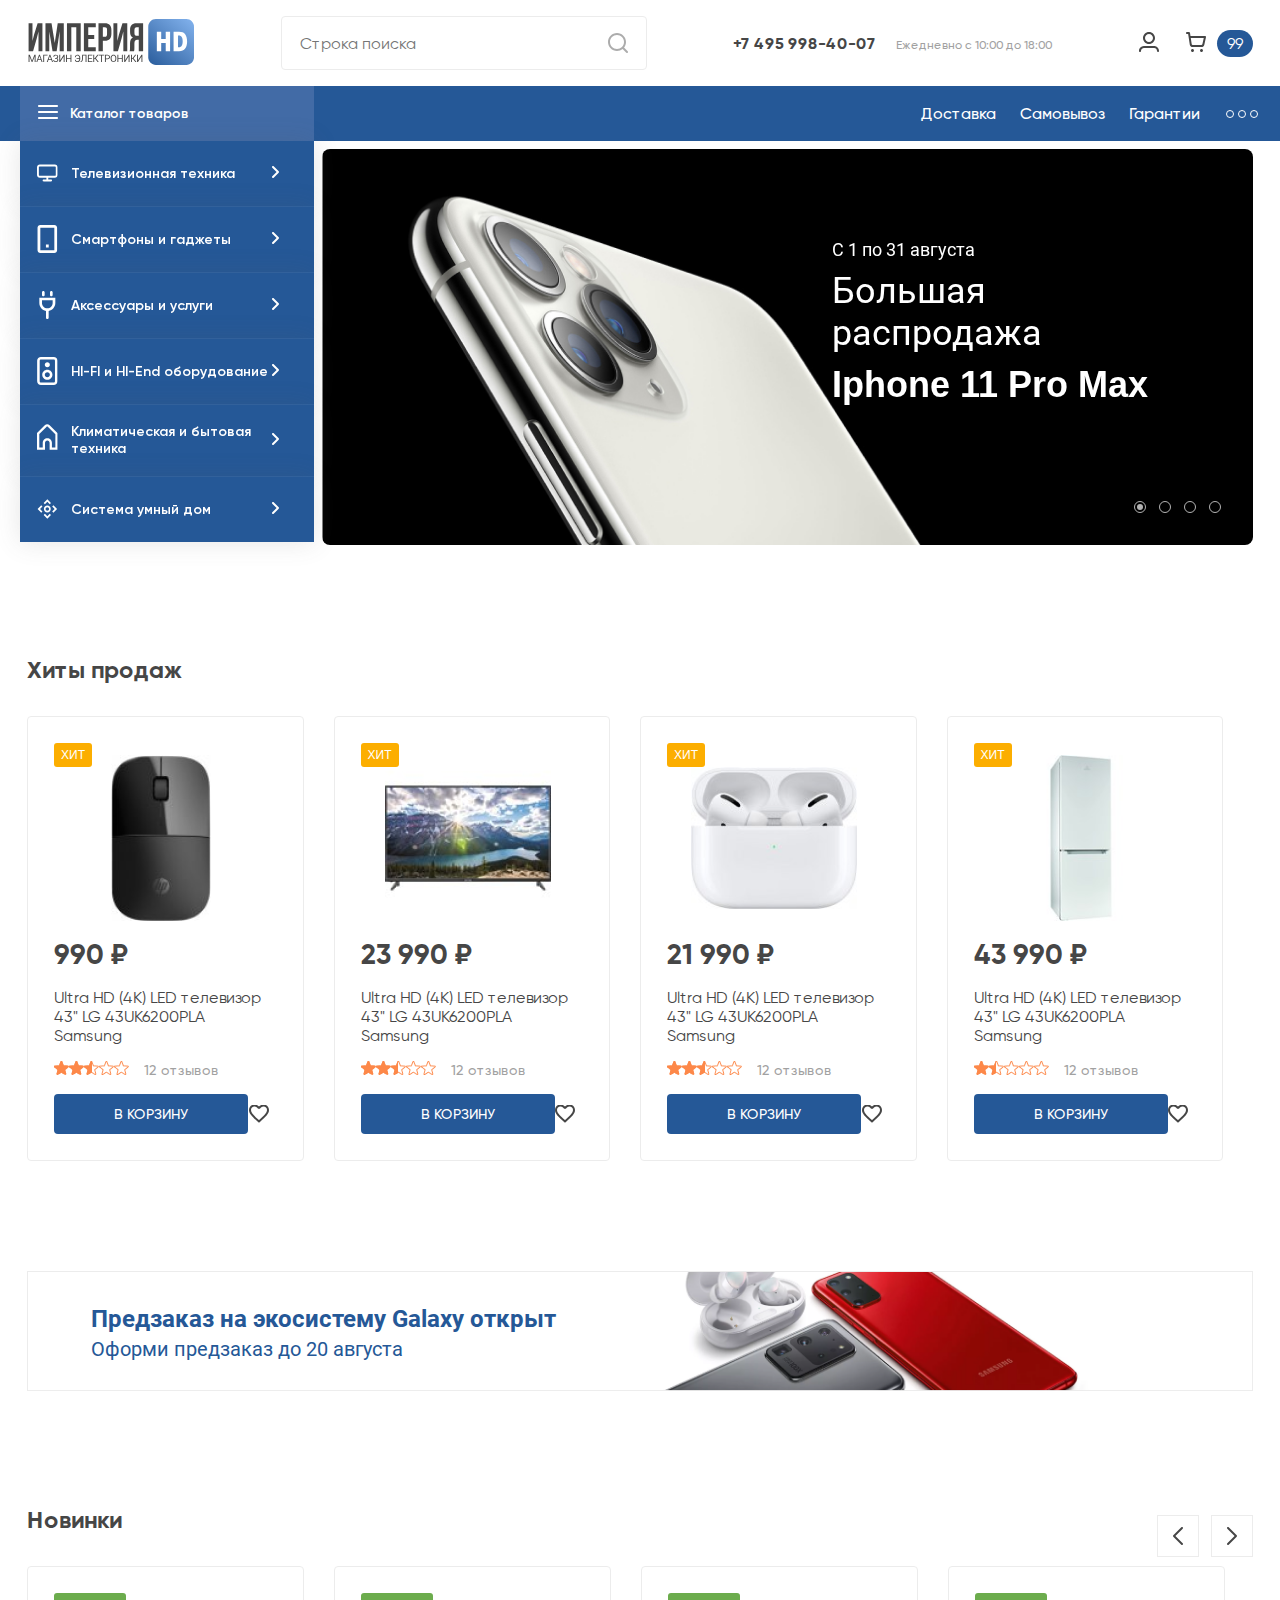
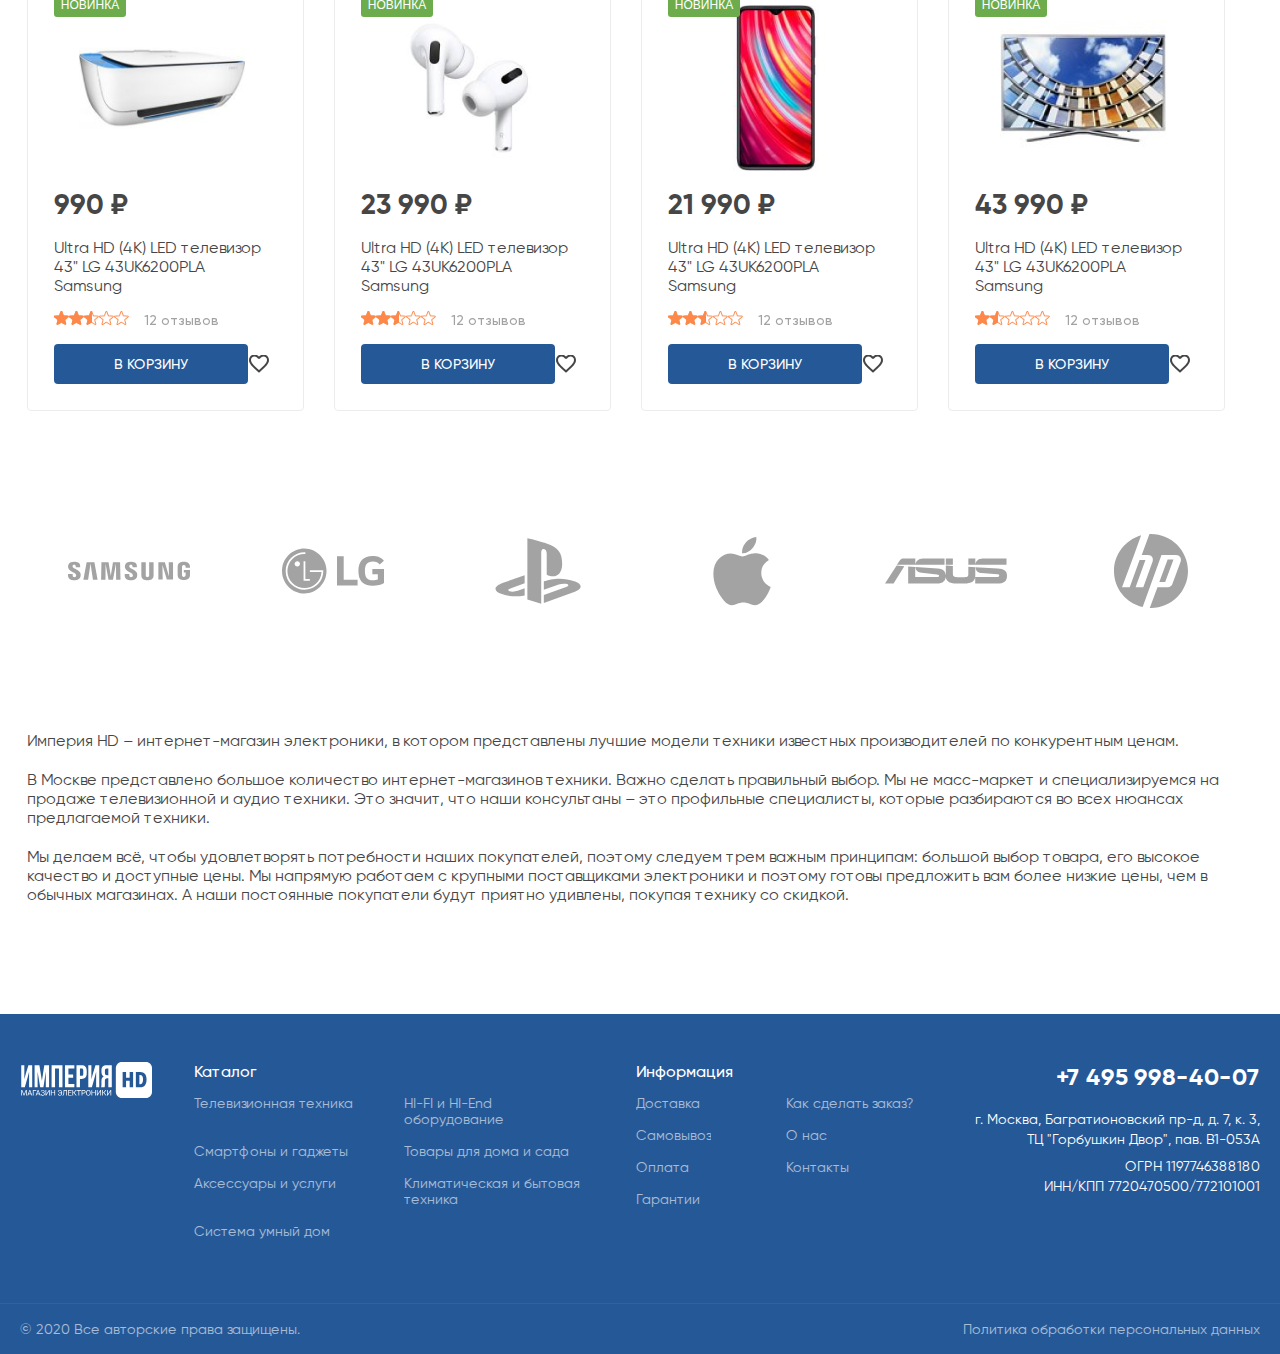
<file: index.html>
<!DOCTYPE html>
<html lang="ru">
<head>
    <meta name="keywords" content=""/>
    <meta name="description" content=""/>
    <link href="css/slick.css" rel="stylesheet" type="text/css"/>
    <link href="css/slick-theme.css" rel="stylesheet" type="text/css"/>
    <link href="css/style.css" rel="stylesheet" type="text/css"/>
    <meta name="viewport" content="width=device-width, initial-scale=1"/>
    <meta charset="UTF-8"/>
    <title>Империя | Магазин элемктроники</title>
</head>
<body>
<header class="header">
    <div class="header__box-top">
        <div class="btn-burger">
            <span></span>
            <span></span>
            <span></span>
        </div>
        <a href="index.html" class="header-logo__link">
            <img src="img/logo.svg" class="header__logo" alt="" title=""/>
        </a>
        <a href="tel:+74959984007" class="phone-mobile"><svg class="icon-svg"><use xlink:href="img/sprite.svg#phone"></use></svg></a>
        <form class="header__form">
            <input type="search" class="header__form-search" placeholder="Строка поиска" title=""/>
            <input type="submit" class="header__form-submit" value=""/>
        </form>
        <div class="header__box-phone">
            <a href="#" class="header__phone">+7 495 998-40-07</a>
            <span class="header-time__span">Ежедневно с 10:00 до 18:00</span>
        </div>
        <div class="btn-search-mobile"><svg class="icon-svg"><use xlink:href="img/sprite.svg#search"></use></svg></div>
        <div class="header__account">
            <a href="#" class="login">
                <img src="img/icons/icon-2.svg" class="login__img" alt="" title=""/>
            </a>
            <a href="#" class="basket">
                <img src="img/icons/icon-3.svg" class="basket__img" alt="" title=""/>
            </a>
            <span class="product">99</span>
        </div>
    </div>
    <div class="header__box-bottom">
        <div class="container">
            <nav class="menu-categories active">
                <button type="button" class="open-menu__button">Каталог товаров</button>
                <ul class="menu open">
                    <li class="menu__item">
                        <svg class="icon-svg"><use xlink:href="img/sprite.svg#icon-menu1"></use></svg>
                        <a href="#" class="menu__link">Телевизионная техника</a>
                    </li>
                    <li class="menu__item">
                        <svg class="icon-svg"><use xlink:href="img/sprite.svg#icon-menu2"></use></svg>
                        <a href="#" class="menu__link">Смартфоны и гаджеты</a>
                    </li>
                    <li class="menu__item">
                        <svg class="icon-svg"><use xlink:href="img/sprite.svg#icon-menu3"></use></svg>
                        <a href="#" class="menu__link">Аксессуары и услуги</a>
                    </li>
                    <li class="menu__item">
                        <svg class="icon-svg"><use xlink:href="img/sprite.svg#icon-menu4"></use></svg>
                        <a href="#" class="menu__link">HI-FI и HI-End оборудование</a>
                        <ul class="header-bottom-menu">
                            <li class="header-bottom-menu__item">
                                <a href="#" class="header-bottom-menu__link">Сайндбары</a>
                            </li>
                            <li class="header-bottom-menu__item">
                                <a href="#" class="header-bottom-menu__link">Звуковые проекторы</a>
                            </li>
                            <li class="header-bottom-menu__item">
                                <a href="#" class="header-bottom-menu__link">DVD и Blu-ray плееры</a>
                            </li>
                            <li class="header-bottom-menu__item">
                                <a href="#" class="header-bottom-menu__link">Акустика центрального канала</a>
                            </li>
                            <li class="header-bottom-menu__item">
                                <a href="#" class="header-bottom-menu__link">Системы караоке</a>
                            </li>
                            <li class="header-bottom-menu__item">
                                <a href="#" class="header-bottom-menu__link">Встраиваемая акустика</a>
                            </li>
                            <li class="header-bottom-menu__item">
                                <a href="#" class="header-bottom-menu__link">Сетевые проигрыватели</a>
                            </li>
                        </ul>
                    </li>
                    <li class="menu__item">
                        <svg class="icon-svg"><use xlink:href="img/sprite.svg#icon-menu5"></use></svg>
                        <a href="#" class="menu__link">Климатическая и бытовая техника</a>
                    </li>
                    <li class="menu__item">
                        <svg class="icon-svg"><use xlink:href="img/sprite.svg#icon-menu6"></use></svg>
                        <a href="#" class="menu__link">Система умный дом</a>
                    </li>
                </ul>
            </nav>
            <ul class="menu-info">
                <li class="menu-info__item">
                    <a href="#" class="menu-info__link">Доставка</a>
                </li>
                <li class="menu-info__item">
                    <a href="#" class="menu-info__link">Самовывоз</a>
                </li>
                <li class="menu-info__item">
                    <a href="#" class="menu-info__link">Гарантии</a>
                </li>
                <li class="menu-info__item open-bottom-menu">
                    <span class="menu-info__span"></span>
                    <span class="menu-info__span"></span>
                    <span class="menu-info__span"></span>
                    <ul class="bottom-menu">
                        <li class="bottom-menu__item">
                            <a href="#" class="bottom-menu__link">Оплата</a>
                        </li>
                        <li class="bottom-menu__item">
                            <a href="#" class="bottom-menu__link">Как сделать заказ?</a>
                        </li>
                        <li class="bottom-menu__item">
                            <a href="#" class="bottom-menu__link">О нас</a>
                        </li>
                        <li class="bottom-menu__item">
                            <a href="#" class="bottom-menu__link">Контакты</a>
                        </li>
                    </ul>
                </li>
            </ul>
        </div>
    </div>
</header>
<main class="content-sidebar">
    <section class="section-preview">
        <div class="preview-slider">
<!--            <ul class="preview-slider__pagination">-->
<!--                <li class="preview-slider__pagination-item" onclick="previewPagination()">-->
<!--                    <label class="preview-slider__pagination-label">-->
<!--                        <input type="radio" name="pagination-radio" class="preview-slider__pagination-radio"-->
<!--                               checked="checked" title=""/>-->
<!--                        <span class="pagination-label__circle"></span>-->
<!--                    </label>-->
<!--                </li>-->
<!--                <li class="preview-slider__pagination-item" onclick="previewPagination()">-->
<!--                    <label class="preview-slider__pagination-label">-->
<!--                        <input type="radio" name="pagination-radio" class="preview-slider__pagination-radio" title=""/>-->
<!--                        <span class="pagination-label__circle"></span>-->
<!--                    </label>-->
<!--                </li>-->
<!--                <li class="preview-slider__pagination-item" onclick="previewPagination()">-->
<!--                    <label class="preview-slider__pagination-label">-->
<!--                        <input type="radio" name="pagination-radio" class="preview-slider__pagination-radio" title=""/>-->
<!--                        <span class="pagination-label__circle"></span>-->
<!--                    </label>-->
<!--                </li>-->
<!--                <li class="preview-slider__pagination-item" onclick="previewPagination()">-->
<!--                    <label class="preview-slider__pagination-label">-->
<!--                        <input type="radio" name="pagination-radio" class="preview-slider__pagination-radio" title=""/>-->
<!--                        <span class="pagination-label__circle"></span>-->
<!--                    </label>-->
<!--                </li>-->
<!--            </ul>-->
            <a href="#" class="preview__slide">
                <div class="preview__slide-title">
                    <p class="slide-title__text">C 1 по 31 августа</p>
                    <div class="slide-title__h2">Большая распродажа</div>
                    <div class="slide-title__h3">Iphone 11 Pro Max</div>
                </div>
                <img src="img/preview/img-1.jpg" class="preview__slide-img" alt="" title=""/>
            </a>
            <a href="#" class="preview__slide">
                <img src="img/preview/img-2.jpg" class="preview__slide-img" alt="" title=""/>
            </a>
            <a href="#" class="preview__slide">
                <img src="img/preview/img-3.jpg" class="preview__slide-img" alt="" title=""/>
            </a>
            <a href="#" class="preview__slide">
                <div class="preview__slide-title">
                    <p class="slide-title__text">C 1 по 31 августа 44</p>
                    <div class="slide-title__h2">Большая распродажа</div>
                    <div class="slide-title__h3">Iphone 11 Pro Max</div>
                </div>
                <img src="img/preview/img-1.jpg" class="preview__slide-img" alt="" title=""/>
            </a>
        </div>
    </section>
    <section class="section-price">
        <h4 class="section-price__title">Хиты продаж</h4>
        <div class="section-price__arrows"></div>
        <div class="section-price__wrap">
            <ul class="price-list">
                <li class="price-list__item">
                    <span class="hit">хит</span>
                    <div class="price-list__img-wrap">
                        <img src="img/price/img-1.png" class="price-img" alt="" title=""/>
                    </div>
                    <span class="cost">990 ₽</span>
                    <a href="#" class="price-title">
                        <p class="price-title__text">Ultra HD (4K) LED телевизор 43" LG 43UK6200PLA Samsung</p>
                    </a>
                    <div class="rating-wrap">
                        <div class="rating">
                            <div class="stars">
                                <div class="on" style="width: 50%;"></div>
                                <div class="live">
                                    <span data-rate="1"></span>
                                    <span data-rate="2"></span>
                                    <span data-rate="3"></span>
                                    <span data-rate="4"></span>
                                    <span data-rate="5"></span>
                                </div>
                            </div>
                        </div>
                        <span class="rating__span">12 отзывов</span>
                    </div>
                    <div class="box-button-price">
                        <button class="buy__button">В корзину</button>
                        <button class="favourites__button"></button>
                    </div>
                </li>
                <li class="price-list__item">
                    <span class="hit">хит</span>
                    <div class="price-list__img-wrap">
                        <img src="img/price/img-2.png" class="price-img" alt="" title=""/>
                    </div>
                    <span class="cost">23 990 ₽</span>
                    <a href="#" class="price-title">
                        <p class="price-title__text">Ultra HD (4K) LED телевизор 43" LG 43UK6200PLA Samsung</p>
                    </a>
                    <div class="rating-wrap">
                        <div class="rating">
                            <div class="stars">
                                <div class="on" style="width: 50%;"></div>
                                <div class="live">
                                    <span data-rate="1"></span>
                                    <span data-rate="2"></span>
                                    <span data-rate="3"></span>
                                    <span data-rate="4"></span>
                                    <span data-rate="5"></span>
                                </div>
                            </div>
                        </div>
                        <span class="rating__span">12 отзывов</span>
                    </div>
                    <div class="box-button-price">
                        <button class="buy__button">В корзину</button>
                        <button class="favourites__button"></button>
                    </div>
                </li>
                <li class="price-list__item">
                    <span class="hit">хит</span>
                    <div class="price-list__img-wrap">
                        <img src="img/price/img-3.png" class="price-img" alt="" title=""/>
                    </div>
                    <span class="cost">21 990 ₽</span>
                    <a href="#" class="price-title">
                        <p class="price-title__text">Ultra HD (4K) LED телевизор 43" LG 43UK6200PLA Samsung</p>
                    </a>
                    <div class="rating-wrap">
                        <div class="rating">
                            <div class="stars">
                                <div class="on" style="width: 50%;"></div>
                                <div class="live">
                                    <span data-rate="1"></span>
                                    <span data-rate="2"></span>
                                    <span data-rate="3"></span>
                                    <span data-rate="4"></span>
                                    <span data-rate="5"></span>
                                </div>
                            </div>
                        </div>
                        <span class="rating__span">12 отзывов</span>
                    </div>
                    <div class="box-button-price">
                        <button class="buy__button">В корзину</button>
                        <button class="favourites__button"></button>
                    </div>
                </li>
                <li class="price-list__item">
                    <span class="hit">хит</span>
                    <div class="price-list__img-wrap">
                        <img src="img/price/img-4.png" class="price-img" alt="" title=""/>
                    </div>
                    <span class="cost">43 990 ₽</span>
                    <a href="#" class="price-title">
                        <p class="price-title__text">Ultra HD (4K) LED телевизор 43" LG 43UK6200PLA Samsung</p>
                    </a>
                    <div class="rating-wrap">
                        <div class="rating">
                            <div class="stars">
                                <div class="on" style="width: 30%;"></div>
                                <div class="live">
                                    <span data-rate="1"></span>
                                    <span data-rate="2"></span>
                                    <span data-rate="3"></span>
                                    <span data-rate="4"></span>
                                    <span data-rate="5"></span>
                                </div>
                            </div>
                        </div>
                        <span class="rating__span">12 отзывов</span>
                    </div>
                    <div class="box-button-price">
                        <button class="buy__button">В корзину</button>
                        <button class="favourites__button"></button>
                    </div>
                </li>
            </ul>
        </div>
    </section>
    <section class="section-banner">
        <img src="img/banners/img-1.png" class="row-banner__img" alt="" title=""/>
        <a href="#" class="row-banner__link">
            <h5 class="row-banner__h6">Предзаказ на экосистему Galaxy открыт</h5>
            <p class="row-banner__text">Оформи предзаказ до 20 августа</p>
        </a>
    </section>
    <section class="section-price">
        <h4 class="section-price__title">Новинки</h4>
        <div class="section-price__arrows">
            <button type="button" class="section-price__arrow-left"></button>
            <button type="button" class="section-price__arrow-right"></button>
        </div>
        <div class="section-price__wrap">
            <div class="price-list price-slider">
                <div class="price-list__item">
                    <span class="new">Новинка</span>
                    <div class="price-list__img-wrap">
                        <img src="img/price/img-5.png" class="price-img" alt="" title=""/>
                    </div>
                    <span class="cost">990 ₽</span>
                    <a href="#" class="price-title">
                        <p class="price-title__text">Ultra HD (4K) LED телевизор 43" LG 43UK6200PLA Samsung</p>
                    </a>
                    <div class="rating-wrap">
                        <div class="rating">
                            <div class="stars">
                                <div class="on" style="width: 50%;"></div>
                                <div class="live">
                                    <span data-rate="1"></span>
                                    <span data-rate="2"></span>
                                    <span data-rate="3"></span>
                                    <span data-rate="4"></span>
                                    <span data-rate="5"></span>
                                </div>
                            </div>
                        </div>
                        <span class="rating__span">12 отзывов</span>
                    </div>
                    <div class="box-button-price">
                        <button class="buy__button">В корзину</button>
                        <button class="favourites__button"></button>
                    </div>
                </div>
                <div class="price-list__item">
                    <span class="new">Новинка</span>
                    <div class="price-list__img-wrap">
                        <img src="img/price/img-6.png" class="price-img" alt="" title=""/>
                    </div>
                    <span class="cost">23 990 ₽</span>
                    <a href="#" class="price-title">
                        <p class="price-title__text">Ultra HD (4K) LED телевизор 43" LG 43UK6200PLA Samsung</p>
                    </a>
                    <div class="rating-wrap">
                        <div class="rating">
                            <div class="stars">
                                <div class="on" style="width: 50%;"></div>
                                <div class="live">
                                    <span data-rate="1"></span>
                                    <span data-rate="2"></span>
                                    <span data-rate="3"></span>
                                    <span data-rate="4"></span>
                                    <span data-rate="5"></span>
                                </div>
                            </div>
                        </div>
                        <span class="rating__span">12 отзывов</span>
                    </div>
                    <div class="box-button-price">
                        <button class="buy__button">В корзину</button>
                        <button class="favourites__button"></button>
                    </div>
                </div>
                <div class="price-list__item">
                    <span class="new">Новинка</span>
                    <div class="price-list__img-wrap">
                        <img src="img/price/img-7.png" class="price-img" alt="" title=""/>
                    </div>
                    <span class="cost">21 990 ₽</span>
                    <a href="#" class="price-title">
                        <p class="price-title__text">Ultra HD (4K) LED телевизор 43" LG 43UK6200PLA Samsung</p>
                    </a>
                    <div class="rating-wrap">
                        <div class="rating">
                            <div class="stars">
                                <div class="on" style="width: 50%;"></div>
                                <div class="live">
                                    <span data-rate="1"></span>
                                    <span data-rate="2"></span>
                                    <span data-rate="3"></span>
                                    <span data-rate="4"></span>
                                    <span data-rate="5"></span>
                                </div>
                            </div>
                        </div>
                        <span class="rating__span">12 отзывов</span>
                    </div>
                    <div class="box-button-price">
                        <button class="buy__button">В корзину</button>
                        <button class="favourites__button"></button>
                    </div>
                </div>
                <div class="price-list__item">
                    <span class="new">Новинка</span>
                    <div class="price-list__img-wrap">
                        <img src="img/price/img-8.png" class="price-img" alt="" title=""/>
                    </div>
                    <span class="cost">43 990 ₽</span>
                    <a href="#" class="price-title">
                        <p class="price-title__text">Ultra HD (4K) LED телевизор 43" LG 43UK6200PLA Samsung</p>
                    </a>
                    <div class="rating-wrap">
                        <div class="rating">
                            <div class="stars">
                                <div class="on" style="width: 30%;"></div>
                                <div class="live">
                                    <span data-rate="1"></span>
                                    <span data-rate="2"></span>
                                    <span data-rate="3"></span>
                                    <span data-rate="4"></span>
                                    <span data-rate="5"></span>
                                </div>
                            </div>
                        </div>
                        <span class="rating__span">12 отзывов</span>
                    </div>
                    <div class="box-button-price">
                        <button class="buy__button">В корзину</button>
                        <button class="favourites__button"></button>
                    </div>
                </div>
                <div class="price-list__item">
                    <span class="new">Новинка</span>
                    <div class="price-list__img-wrap">
                        <img src="img/price/img-8.png" class="price-img" alt="" title=""/>
                    </div>
                    <span class="cost">43 990 ₽</span>
                    <a href="#" class="price-title">
                        <p class="price-title__text">Ultra HD (4K) LED телевизор 43" LG 43UK6200PLA Samsung</p>
                    </a>
                    <div class="rating-wrap">
                        <div class="rating">
                            <div class="stars">
                                <div class="on" style="width: 30%;"></div>
                                <div class="live">
                                    <span data-rate="1"></span>
                                    <span data-rate="2"></span>
                                    <span data-rate="3"></span>
                                    <span data-rate="4"></span>
                                    <span data-rate="5"></span>
                                </div>
                            </div>
                        </div>
                        <span class="rating__span">12 отзывов</span>
                    </div>
                    <div class="box-button-price">
                        <button class="buy__button">В корзину</button>
                        <button class="favourites__button"></button>
                    </div>
                </div>
                <div class="price-list__item">
                    <span class="new">Новинка</span>
                    <div class="price-list__img-wrap">
                        <img src="img/price/img-8.png" class="price-img" alt="" title=""/>
                    </div>
                    <span class="cost">43 990 ₽</span>
                    <a href="#" class="price-title">
                        <p class="price-title__text">Ultra HD (4K) LED телевизор 43" LG 43UK6200PLA Samsung</p>
                    </a>
                    <div class="rating-wrap">
                        <div class="rating">
                            <div class="stars">
                                <div class="on" style="width: 30%;"></div>
                                <div class="live">
                                    <span data-rate="1"></span>
                                    <span data-rate="2"></span>
                                    <span data-rate="3"></span>
                                    <span data-rate="4"></span>
                                    <span data-rate="5"></span>
                                </div>
                            </div>
                        </div>
                        <span class="rating__span">12 отзывов</span>
                    </div>
                    <div class="box-button-price">
                        <button class="buy__button">В корзину</button>
                        <button class="favourites__button"></button>
                    </div>
                </div>
            </div>
        </div>
    </section>
    <section class="section-brand">
        <a href="#" class="brand__link">
            <img src="img/brand/samsung.svg" class="brand__img" alt="Samsung" title="Samsung"/>
        </a>
        <a href="#" class="brand__link">
            <img src="img/brand/lg.svg" class="brand__img" alt="LG" title="LG"/>
        </a>
        <a href="#" class="brand__link">
            <img src="img/brand/playstation.svg" class="brand__img" alt="playstation" title="playstation"/>
        </a>
        <a href="#" class="brand__link">
            <img src="img/brand/apple.svg" class="brand__img" alt="Apple" title="Apple"/>
        </a>
        <a href="#" class="brand__link">
            <img src="img/brand/asus.svg" class="brand__img" alt="Asus" title="Asus"/>
        </a>
        <a href="#" class="brand__link">
            <img src="img/brand/hp.svg" class="brand__img" alt="HP" title="HP"/>
        </a>
    </section>
    <section class="section-info">
        <p class="section-info__text">Империя HD – интернет-магазин электроники, в котором представлены лучшие модели
            техники известных производителей
            по конкурентным ценам.</p>
        <p class="section-info__text">В Москве представлено большое количество интернет-магазинов техники. Важно сделать
            правильный выбор. Мы не
            масс-маркет и специализируемся на продаже телевизионной и аудио техники. Это значит, что наши консультаны –
            это
            профильные специалисты, которые разбираются во всех нюансах предлагаемой техники.</p>
        <p class="section-info__text">Мы делаем всё, чтобы удовлетворять потребности наших покупателей, поэтому следуем
            трем
            важным принципам: большой
            выбор товара, его высокое качество и доступные цены. Мы напрямую работаем с крупными поставщиками
            электроники и
            поэтому готовы предложить вам более низкие цены, чем в обычных магазинах. А наши постоянные покупатели будут
            приятно удивлены, покупая технику со скидкой.</p>
    </section>
</main>
<footer class="footer">
    <div class="footer__box-content">
        <a href="index.html" class="footer-logo__link">
            <img src="img/logo-footer.svg" class="footer-logo__img" alt="" title=""/>
        </a>
        <div class="footer__catalog-wrap">
            <h6 class="footer-catalog__h6">Каталог</h6>
            <ul class="footer-catalog">
                <li class="footer-catalog__item">
                    <a href="#" class="footer-catalog__link">Телевизионная техника</a>
                </li>
                <li class="footer-catalog__item">
                    <a href="#" class="footer-catalog__link">HI-FI и HI-End оборудование</a>
                </li>
                <li class="footer-catalog__item">
                    <a href="#" class="footer-catalog__link">Смартфоны и гаджеты</a>
                </li>
                <li class="footer-catalog__item">
                    <a href="#" class="footer-catalog__link">Товары для дома и сада</a>
                </li>
                <li class="footer-catalog__item">
                    <a href="#" class="footer-catalog__link">Аксессуары и услуги</a>
                </li>
                <li class="footer-catalog__item">
                    <a href="#" class="footer-catalog__link">Климатическая и бытовая техника</a>
                </li>
                <li class="footer-catalog__item">
                    <a href="#" class="footer-catalog__link">Система умный дом</a>
                </li>
            </ul>
        </div>
        <div class="footer__info-wrap">
            <h6 class="footer-info__h6">Информация</h6>
            <ul class="footer-info">
                <li class="footer-info__item">
                    <a href="#" class="footer-info__link">Доставка</a>
                </li>
                <li class="footer-info__item">
                    <a href="#" class="footer-info__link">Как сделать заказ?</a>
                </li>
                <li class="footer-info__item">
                    <a href="#" class="footer-info__link">Самовывоз</a>
                </li>
                <li class="footer-info__item">
                    <a href="#" class="footer-info__link">О нас</a>
                </li>
                <li class="footer-info__item">
                    <a href="#" class="footer-info__link">Оплата</a>
                </li>
                <li class="footer-info__item">
                    <a href="#" class="footer-info__link">Контакты</a>
                </li>
                <li class="footer-info__item">
                    <a href="#" class="footer-info__link">Гарантии</a>
                </li>
            </ul>
        </div>
        <div class="footer-contacts">
            <a href="#" class="footer-contacts__phone">+7 495 998-40-07</a>
            <p class="footer-contacts__text">г. Москва, Багратионовский пр-д, д. 7, к. 3, <br/>ТЦ "Горбушкин Двор", пав.
                В1-053А</p>
            <p class="footer-contacts__text">ОГРН 1197746388180 <br/>ИНН/КПП 7720470500/772101001</p>
        </div>
    </div>
    <div class="footer__box-bottom">
        <div class="box-copyright">
            <span class="copyright">© 2020 Все авторские права защищены.</span>
            <a href="#" class="politic__link">Политика обработки персональных данных</a>
        </div>
    </div>
</footer>
<script src="js/jquery-3.3.1.min.js"></script>
<script src="js/slick.min.js"></script>
<script src="js/script.js"></script>
</body>
</html>
</file>
<file: css/style.css>
@font-face {
    font-family: 'Roboto Bold';
    src: url('../fonts/Roboto-Bold.eot');
    src: local('Roboto Bold'), local('Roboto-Bold'),
    url('../fonts/Roboto-Bold.eot?#iefix') format('embedded-opentype'),
    url('../fonts/Roboto-Bold.woff') format('woff'),
    url('../fonts/Roboto-Bold.ttf') format('truetype');
    font-weight: bold;
    font-style: normal;
}

@font-face {
    font-family: 'Roboto';
    src: url('../fonts/Roboto-Regular.eot');
    src: local('Roboto'), local('Roboto-Regular'),
    url('../fonts/Roboto-Regular.eot?#iefix') format('embedded-opentype'),
    url('../fonts/Roboto-Regular.woff') format('woff'),
    url('../fonts/Roboto-Regular.ttf') format('truetype');
    font-weight: normal;
    font-style: normal;
}

@font-face {
    font-family: 'Gilroy SemiBold';
    src: url('../fonts/Gilroy-SemiBold.eot');
    src: local('Gilroy SemiBold'), local('Gilroy-SemiBold'),
    url('../fonts/Gilroy-SemiBold.eot?#iefix') format('embedded-opentype'),
    url('../fonts/Gilroy-SemiBold.woff') format('woff'),
    url('../fonts/Gilroy-SemiBold.ttf') format('truetype');
    font-weight: 600;
    font-style: normal;
}

@font-face {
    font-family: 'Gilroy';
    src: url('../fonts/Gilroy-Regular.eot');
    src: local('Gilroy Regular'), local('Gilroy-Regular'),
    url('../fonts/Gilroy-Regular.eot?#iefix') format('embedded-opentype'),
    url('../fonts/Gilroy-Regular.woff') format('woff'),
    url('../fonts/Gilroy-Regular.ttf') format('truetype');
    font-weight: normal;
    font-style: normal;
}

@font-face {
    font-family: 'Gilroy Medium';
    src: url('../fonts/Gilroy-Medium.eot');
    src: local('Gilroy Medium'), local('Gilroy-Medium'),
    url('../fonts/Gilroy-Medium.eot?#iefix') format('embedded-opentype'),
    url('../fonts/Gilroy-Medium.woff') format('woff'),
    url('../fonts/Gilroy-Medium.ttf') format('truetype');
    font-weight: 500;
    font-style: normal;
}

@font-face {
    font-family: 'Gilroy Bold';
    src: url('../fonts/Gilroy-Bold.eot');
    src: local('Gilroy Bold'), local('Gilroy-Bold'),
    url('../fonts/Gilroy-Bold.eot?#iefix') format('embedded-opentype'),
    url('../fonts/Gilroy-Bold.woff') format('woff'),
    url('../fonts/Gilroy-Bold.ttf') format('truetype');
    font-weight: bold;
    font-style: normal;
}


/* style general
-----------------*/
* {
    margin: 0;
    padding: 0;
    border: 0;
    outline: 0;
}

body {
    color: #000;
    font-size: 14px;
    font-weight: 400;
    font-family: "Arial", sans-serif;
}

a {
    text-decoration: none;
}

li {
    list-style: none;
}

section {
    max-width: 1266px;
    margin: 110px auto;
    width: 100%;
}

.container {
    max-width: 1266px;
    margin: 0 auto;
    width: 100%;
}

html, body {
    overflow-x: hidden;
}

/* style header
-----------------*/
.header {
    width: 100%;
}

.header__box-top {
    width: 100%;
    max-width: 1266px;
    height: 86px;
    margin: 0 auto;
    display: flex;
    flex-direction: row;
    justify-content: space-between;
    align-items: center;
}

.header__logo {
    height: 46px;
}

.header__form {
    width: 366px;
    height: 54px;
    border: 1px solid #ECECEC;
    box-sizing: border-box;
    border-radius: 4px;
    padding: 0 18px;
    display: flex;
    flex-direction: row;
    justify-content: space-between;
    align-items: center;
}

.header__form-search {
    width: calc(100% - 25px);
    height: 40px;
    background-color: transparent;
    font-size: 16px;
    line-height: 19px;
    font-family: "Gilroy", sans-serif;
}

.header__form-search::-ms-clear {
    display: none;
}

.header__form-search::-webkit-search-cancel-button {
    display: none;
}

.header__form-submit {
    width: 20px;
    height: 20px;
    background-color: transparent;
    background-image: url("../img/icons/icon-1.svg");
    background-size: cover;
    background-repeat: no-repeat;
    cursor: pointer;
}

.header__phone {
    color: #464646;
    font-size: 16px;
    line-height: 19px;
    font-family: "Gilroy Bold", sans-serif;
}

.header-time__span {
    font-size: 12px;
    line-height: 14px;
    color: #464646;
    opacity: 0.5;
    font-family: "Gilroy Medium", sans-serif;
    margin-left: 16px;
}

.header__account {
    display: flex;
    justify-content: center;
    align-items: center;
}

.basket {
    margin: 0 11px 0 27px;
}

.product {
    padding: 4px 10px;
    background-color: #255897;
    border-radius: 29px;
    color: #fff;
    font-size: 16px;
    line-height: 19px;
    font-family: "Gilroy", sans-serif;
}

.header__box-bottom {
    width: 100%;
    height: 55px;
    background-color: #255897;
}

.header__box-bottom .container {
    display: flex;
    flex-direction: row;
    justify-content: space-between;
    align-items: center;
}

.menu-categories {
    width: 276px;
    height: 55px;
    position: relative;
    display: flex;
    flex-direction: row;
    justify-content: flex-start;
    align-items: center;
    padding-left: 18px;
    background-color: #426BA6;
}

.menu {
    width: 294px;
    display: none;
    flex-direction: column;
    justify-content: flex-start;
    align-items: flex-start;
    z-index: 999;
    position: relative;
}

.menu.open {
    position: absolute;
    left: 0;
    top: 55px;
    width: 294px;
    display: flex;
}

.menu__item {
    width: 242px;
    padding: 18px 35px 19px 17px;
    background-color: #255897;
    box-shadow: 0 0 26px rgba(91, 91, 91, 0.16);
    display: inline-flex;
    border-bottom: 1px solid #2F62A1;
}

.menu__item .icon-svg {
    width: 24px;
    height: 28px;
    display: flex;
    align-items: center;
    justify-content: center;
    fill: #fff;
    transition: .3s ease;
}

.menu__item:last-child {
    border-bottom: none;
}

.menu__item:hover {
    background-color: #fff;
}

.menu__item:hover .menu__link {
    color: #255897;
}

.menu__item:hover .icon-svg {
    fill: #255897;
}

.menu__link:after {
    content: url("../img/icons/icon-13.svg");
}

.menu__link {
    width: 100%;
    font-weight: 600;
    font-size: 14px;
    line-height: 17px;
    font-family: "Gilroy SemiBold", sans-serif;
    color: #fff;
    display: flex;
    flex-direction: row;
    justify-content: space-between;
    align-items: center;
    margin-left: 13px;
}

.header-bottom-menu {
    width: 262px;
    height: 356px;
    position: absolute;
    top: 0;
    left: 295px;
    background-color: #fff;
    padding: 26px 31px;
    display: none;
    flex-direction: column;
    justify-content: flex-start;
    align-items: flex-start;
    box-shadow: 0 0 26px rgba(91, 91, 91, 0.16);
}

.header-bottom-menu__item {
    width: 100%;
    margin-bottom: 21px;
}

.header-bottom-menu__link {
    font-size: 14px;
    line-height: 16px;
    font-family: "Gilroy", sans-serif;
    color: #464646;
}

.header-bottom-menu__link:hover {
    text-decoration-line: underline;
    color: #255897;
}

.menu__item:hover .header-bottom-menu {
    display: flex;
}

.menu-info {
    display: inline-flex;
    height: 55px;
}

.menu-info__link {
    font-size: 16px;
    line-height: 19px;
    color: #fff;
    font-family: "Gilroy Medium", sans-serif;
}

.menu-info__item {
    margin-right: 24px;
    position: relative;
    display: flex;
    justify-content: center;
    align-items: center;
}

.menu-info__item:last-child {
    margin: 0;
    display: flex;
    justify-content: center;
    align-items: center;
    cursor: pointer;
}

.menu-info__span {
    width: 6px;
    height: 6px;
    border: 1px solid #fff;
    margin: 0 2px;
    border-radius: 100px;
}

.bottom-menu {
    width: 138px;
    box-shadow: 0 0 26px rgba(91, 91, 91, 0.16);
    background-color: #fff;
    padding: 26px 38px;
    position: absolute;
    top: 55px;
    right: 0;
    z-index: 99;
    display: none;
}

.bottom-menu__link {
    font-size: 14px;
    line-height: 16px;
    font-family: "Gilroy", sans-serif;
    color: #464646;
}

.bottom-menu__link:hover {
    color: #255897;
    border-bottom: 1px solid #255897;
}

.bottom-menu__item {
    width: 100%;
    margin-bottom: 16px;
}

.bottom-menu__item:last-child {
    margin-bottom: 0;
}

.open-bottom-menu:hover .bottom-menu {
    display: block;
}

.open-menu__button {
    width: 100%;
    height: 55px;
    background-color: transparent;
    border: none;
    font-weight: 600;
    font-size: 14px;
    line-height: 17px;
    font-family: "Gilroy SemiBold", sans-serif;
    color: #fff;
    display: flex;
    flex-direction: row;
    justify-content: flex-start;
    align-items: center;
    cursor: pointer;
}

.open-menu__button:before {
    content: url("../img/icons/icon-14.svg");
    margin-right: 12px;
}

/* style content-sidebar
-----------------*/
.content-sidebar {
    width: 100%;
}

.catalog-wrap {
    width: 100%;
    max-width: 1266px;
    margin: 0 auto;
}

.catalog__title {
    font-weight: 500;
    font-size: 28px;
    line-height: 33px;
    font-family: "Gilroy Medium", sans-serif;
    color: #464646;
    margin-bottom: 40px;
}

.catalog {
    width: 100%;
    display: grid;
    grid-template-columns: 274px 1fr;
    grid-gap: 0 50px;
}

.sort__wrap {
    grid-column-start: 1;
    grid-column-end: 2;
    grid-row-start: 1;
    grid-row-end: auto;
    width: 100%;
}

.sort-product__wrap {
    grid-column-start: 2;
    grid-column-end: 3;
    grid-row-start: 1;
    grid-row-end: 2;
    width: 100%;
    height: 20px;
}

.catalog-content {
    grid-column-start: 2;
    grid-column-end: 3;
    grid-row-start: 1;
    grid-row-end: 3;
    width: 100%;
    margin-top: 45px;
}

.sort-product__wrap, .sort-product__list {
    display: flex;
    flex-direction: row;
    justify-content: flex-end;
    align-items: center;
}

.sort-product__wrap {
    width: 100%;
}

.sort-product__radio {
    display: none;
}

.sort-product__item, .sort-product__text {
    margin-right: 24px;
}

.sort-product__item:last-child {
    margin-right: 0;
}

.sort-product__text {
    opacity: 0.5;
}

.sort-product__label, .sort-product__text {
    font-size: 15px;
    line-height: 17px;
    font-family: "Gilroy", sans-serif;
    color: #464646;
}

.sort-product__label {
    cursor: pointer;
}

.sort-product__radio:checked + label {
    color: #255897;
    border-bottom: 1px solid #255897;
}

.price-list.price-grid {
    display: grid;
    grid-template-columns: repeat(3, 1fr);
    grid-template-rows: auto;
    height: auto;
    width: 100%;
    grid-gap: 30px;
}

.price-grid .price-list__item {
    margin: 0;
}

.button-more {
    border: 1px solid #ECECEC;
    width: 100%;
    height: 54px;
    font-size: 18px;
    line-height: 21px;
    font-family: "Gilroy", sans-serif;
    color: #255897;
    margin: 24px 0 38px;
    cursor: pointer;
    background-color: transparent;
}

.pagination-wrap {
    width: 100%;
}

.pagination-wrap, .pagination, .pagination__link {
    display: flex;
    justify-content: center;
    align-items: center;
}

.pagination {
    flex-direction: row;
    height: 42px;
    margin: 0 46px;
}

.pagination__next-icon, .pagination__prev-icon {
    height: 18px;
    opacity: 0.8;
}

.pagination__next-icon:hover, .pagination__prev-icon:hover {
    opacity: 1;
}

.pagination__item {
    margin-right: 14px;
}

.pagination__item:last-child {
    margin-right: 0;
}

.pagination__item, .pagination__link {
    width: 42px;
    height: 42px;
    font-size: 18px;
    line-height: 21px;
    font-family: "Gilroy", sans-serif;
    color: #464646;
}

.pagination__item.current {
    border: 1px solid #255897;
}

.pagination__item.current .pagination__link {
    color: #255897;
}

.sort-title__check, .sort__radio, .sort__checkbox {
    display: none;
}

.sort-title {
    width: 100%;
    display: flex;
    flex-direction: row;
    justify-content: space-between;
    align-items: center;
    margin-bottom: 18px;
}

.sort-title__span {
    font-weight: 500;
    font-size: 18px;
    line-height: 21px;
    font-family: "Gilroy Medium", sans-serif;
    color: #464646;
}

.sort-title__label {
    width: 12px;
    height: 7px;
    background-image: url("../img/icons/icon-7.svg");
    background-position: center center;
    background-repeat: no-repeat;
    background-size: cover;
    cursor: pointer;
    transition: .5s ease all;
}

.box-sort {
    overflow: hidden;
    height: auto;
    transition: height ease .3s;
    margin-bottom: 36px;
}

.box-sort:last-child, .sort__item:last-child, .sort__label:last-child {
    margin-bottom: 0;
}

.box-sort.close {
    height: 20px;
}

.sort__item, .sort, .sort__label, .sort-cost {
    width: 100%;
}

.sort__item {
    margin-bottom: 21px;
}

.sort__link, .sort__span-text-r, .sort__span-text-ch {
    font-size: 14px;
    line-height: 16px;
    font-family: "Gilroy", sans-serif;
    color: #464646;
}

.sort__link.current {
    text-decoration-line: underline;
    color: #255897;
}

.sort-title__check:checked + .sort-title .sort-title__label {
    transform: rotate(180deg);
}

.sort__label {
    display: flex;
    flex-direction: row;
    justify-content: flex-start;
    align-items: center;
    margin-bottom: 17px;
    cursor: pointer;
}

.sort__span-text-r, .sort__span-text-ch {
    padding: 2px 0 2px 28px;
    position: relative;
}

.sort__span-text-r:before, .sort__span-text-r:after {
    border-radius: 50px;
}

.sort__span-text-ch:before, .sort__span-text-r:before {
    content: "";
    width: 16px;
    height: 16px;
    border: 2px solid #ECECEC;
    top: calc(50% - 10px);
    left: 0;
    position: absolute;
}

.sort__span-text-ch:before {
    border-radius: 4px;
}

.sort__span-text-r:after {
    content: "";
    width: 10px;
    height: 10px;
    background-color: #255897;
    top: calc(50% - 5px);
}

.sort__span-text-ch:after, .sort__span-text-r:after {
    position: absolute;
    left: 5px;
    opacity: 0;
    transition: .3s ease all;
}

.sort__span-text-ch:after {
    content: url("../img/icons/icon-8.svg");
    top: calc(50% - 8px);
}

.sort__radio:checked + .sort__span-text-r:after, .sort__checkbox:checked + .sort__span-text-ch:after {
    opacity: 1;
}

.sort__radio:checked + .sort__span-text-r:before, .sort__checkbox:checked + .sort__span-text-ch:before {
    border-color: #255897;
}

.sort__checkbox:checked + .sort__span-text-ch:before {
    background-color: #255897;
}

.sort-cost, .sort-cost__start, .sort-cost__end {
    display: flex;
    flex-direction: row;
    justify-content: space-between;
    align-items: center;
}

.sort-cost__start, .sort-cost__end {
    width: 86px;
    border: 1px solid #ECECEC;
    border-radius: 4px;
    background-color: transparent;
    padding: 19px 21px;
}

.sort-cost__input {
    width: 65px;
    height: 20px;
    background-color: transparent;
    border: none;
}

.sort-cost__input::placeholder {
    opacity: 0.5;
}

.sort-cost__input::-webkit-outer-spin-button,
.sort-cost__input::-webkit-inner-spin-button {
    -webkit-appearance: none;
}

.sort-cost__input[type='number'] {
    -moz-appearance: textfield;
}

.sort-cost__span, .sort-cost__input {
    font-size: 14px;
    line-height: 16px;
    color: #464646;
    font-family: "Roboto", sans-serif;
}

/* style section-preview
-----------------*/
.section-preview {
    height: auto;
    margin: 0 auto 110px;
    display: flex;
    flex-direction: row;
    justify-content: flex-end;
    align-items: center;
}

.preview-slider {
    width: calc(100% - 295px);
    height: 396px;
    margin-top: 8px;
    position: relative;
}

.preview__slide {
    width: 100%;
    height: 396px;
    position: relative;
    overflow: hidden;
    display: flex;
    flex-direction: row;
    justify-content: flex-end;
    align-items: center;
    border-radius: 8px;
}

.preview__slide-img {
    width: 100%;
    height: 100%;
    position: absolute;
    z-index: -1;
    top: 50%;
    left: 50%;
    transform: translate(-50%, -50%);
    object-fit: cover;
}

.preview__slide-title {
    width: 369px;
    margin: -50px 52px 0 0;
}

.slide-title__text {
    color: #fff;
    font-size: 18px;
    line-height: 21px;
    font-family: "Roboto", sans-serif;
}

.slide-title__h2 {
    font-family: "Roboto", sans-serif;
    margin: 10px 0;
}

.slide-title__h2, .slide-title__h3 {
    color: #fff;
    font-size: 36px;
    line-height: 42px;
}

.slide-title__h3 {
    font-weight: 900;
    font-family: "Roboto Black", sans-serif;
}

.preview-slider .slick-dots {
    display: flex;
    align-items: center;
    justify-content: flex-end;
    position: absolute;
    bottom: 32px;
    padding: 0 32px;
    z-index: 5;
    width: 100%;
    box-sizing: border-box;
}

.preview-slider .slick-dots li {
    margin-right: 8px;
    border-radius: 50%;
    transition: .3s ease opacity;
    width: 10px;
    height: 10px;
    opacity: 0.7;
    border: 1px solid #fff;
    cursor: pointer;
    display: flex;
    justify-content: center;
    align-items: center;
    position: relative;
}

.preview-slider .slick-dots li:last-child {
    margin-right: 0;
}

.slick-dotted.slick-slider {
    margin-bottom: 0;
}

/*.preview__slide.current-slide {*/
/*  opacity: 1;*/
/*  z-index: 10;*/
/*}*/

/*.preview__slide {*/
/*  opacity: 0;*/
/*  z-index: 5;*/
/*  position: absolute;*/
/*  transition: .5s ease all;*/
/*}*/

.preview-slider .slick-dots li button {
    display: none;
}

.preview-slider .slick-dots li.slick-active:before {
    content: '';
    position: absolute;
    left: 50%;
    top: 50%;
    transform: translate(-50%, -50%);
    width: 6px;
    height: 6px;
    background-color: #fff;
    border-radius: 50%;
}

/* style section-price
----------------------*/
.section-price {
    display: grid;
    grid-template-columns: 1fr 96px;
    grid-template-rows: auto;
}

.section-price__title {
    grid-column-start: 1;
    grid-column-end: 2;
    grid-row-start: 1;
    grid-row-end: 2;
    font-size: 24px;
    line-height: 29px;
    color: #464646;
    font-family: "Gilroy Bold", sans-serif;
    margin-bottom: 32px;
}

.section-price__arrows {
    grid-column-start: 2;
    grid-column-end: 3;
    grid-row-start: 1;
    grid-row-end: 2;
}

.section-price__arrows {
    display: flex;
    flex-direction: row;
    justify-content: space-between;
    align-items: center;
}

.section-price__arrow-left, .section-price__arrow-right, .button-top, .button-bottom {
    width: 42px;
    height: 42px;
    border: 1px solid #ECECEC;
    background-color: transparent;
    background-image: url("../img/icons/icon-18.svg");
    background-repeat: no-repeat;
    background-position: center center;
    cursor: pointer;
}

.button-top, .button-bottom {
    position: relative;
    left: 0;
    top: 0;
    right: 0;
    bottom: 0;
    transform: none;
    margin: 0 auto;
}

.button-top {
    transform: rotate(-90deg);
    margin: 0 auto 30px;
}

.button-bottom {
    transform: rotate(90deg);
    margin: 30px auto 0;
}

.button-top:before, .button-bottom:before {
    display: none;
}

.section-price__arrow-left {
    transform: rotate(180deg);
}

.section-price__wrap {
    grid-column-start: 1;
    grid-column-end: 3;
    grid-row-start: 2;
    grid-row-end: 3;
    width: 100%;
    overflow: hidden;
}

.price-list {
    display: inline-flex;
}

.price-list.price-slider {
    width: auto;
    display: grid;
    grid-template-rows: 445px;
    grid-template-columns: auto;
}

.price-list__item {
    width: 294px;
    height: 445px;
    padding: 38px 34px 26px 26px;
    background: #fff;
    border: 1px solid #ECECEC;
    box-sizing: border-box;
    border-radius: 4px;
    display: flex;
    flex-direction: column;
    justify-content: space-between;
    align-items: flex-start;
    position: relative;
    margin-right: 30px;
}

.hit, .new {
    position: absolute;
    border-radius: 3px;
    color: #fff;
    text-transform: uppercase;
    display: flex;
    justify-content: center;
    align-items: center;
    top: 26px;
    left: 26px;
    font-size: 12px;
    line-height: 14px;
}

.hit {
    width: 38px;
    height: 24px;
    background-color: #FCAE00;
}

.new {
    background-color: #6CAC4D;
    width: 72px;
    height: 24px;
}

.price-list__img-wrap {
    width: 100%;
    height: 166px;
    display: flex;
    justify-content: center;
    align-items: center;
}

.box-button-price {
    width: 100%;
    display: flex;
    flex-direction: row;
    justify-content: space-between;
    align-items: center;
}

.buy__button {
    background-color: #255897;
    border-radius: 4px;
    width: 194px;
    height: 40px;
    color: #fff;
    font-size: 14px;
    line-height: 16px;
    text-transform: uppercase;
    font-family: "Gilroy Medium", sans-serif;
    cursor: pointer;
}



.cost {
    color: #464646;
    font-size: 28px;
    line-height: 34px;
    font-family: "Gilroy Bold", sans-serif;
}

.price-title__text {
    font-size: 16px;
    line-height: 19px;
    color: #464646;
    font-family: "Gilroy", sans-serif;
}

.favourites__button {
    width: 20px;
    height: 18px;
    background-color: transparent;
    background-image: url("../img/icons/icon-11.svg");
    background-repeat: no-repeat;
    background-size: cover;
    background-position: center center;
    cursor: pointer;
    border: none;
}

.favourites__button:hover, .add-favorites {
    background-image: url("../img/icons/icon-12.svg");
}

.rating-wrap {
    width: auto;
    display: flex;
    flex-direction: row;
    justify-content: flex-start;
    align-items: center;
}

.rating {
    margin-top: -5px;
}

.rating .stars {
    position: relative;
    display: block;
    float: left;
    height: 15px;
    width: 75px;
    background-image: url("../img/stars.png");
    background-position: 0 0;
    background-repeat: repeat-x;
    margin-right: 5px;
}

.rating .stars .on {
    height: 14px;
    background-image: url("../img/stars.png");
    background-position: 0 -17px;
}

.rating .stars .live {
    position: absolute;
    top: 0;
    left: 0;
    opacity: 0;
}

.rating .stars .live span {
    display: block;
    float: left;
    cursor: pointer;
    width: 15px;
    height: 15px;
    background-image: url("../img/stars.png");
    background-repeat: no-repeat;
    background-position: 0 -17px;
}

.rating .stars .live span:hover ~ span {
    background-position: 0 0;
}

.rating .stars .live:hover {
    opacity: 1;
}

.rating__span {
    font-size: 14px;
    line-height: 16px;
    color: #464646;
    opacity: 0.5;
    font-family: "Gilroy Medium", sans-serif;
    margin-left: 10px;
}

/* style section-banner
----------------------*/
.section-banner {
    position: relative;
    height: 124px;

    display: flex;
    flex-direction: column;
    justify-content: center;
    align-items: flex-start;
}

.row-banner__img {
    position: absolute;
    z-index: 0;
    width: 100%;
    right: 0;
    top: 0;
}

.row-banner__link {
    width: calc(100% - 128px);
    padding: 0 64px;
    position: relative;
    z-index: 5;
}

.row-banner__h6 {
    font-family: "Roboto Bold", sans-serif;
    font-size: 24px;
    line-height: 28px;
    color: #255897;
    margin-bottom: 5px;
}

.row-banner__text {
    font-size: 20px;
    line-height: 23px;
    font-family: "Roboto", sans-serif;
    color: #255897;
}

/* style section-brand
----------------------*/
.section-brand {
    display: grid;
    grid-template-columns: repeat(6, 1fr);
    grid-template-rows: auto;

}

.brand__link {
    height: 100px;
    display: flex;
    justify-content: center;
    align-items: center;
}

/* style section-info
----------------------*/
.section-info__text {
    font-family: "Gilroy", sans-serif;
    font-size: 16px;
    line-height: 19px;
    color: #464646;
    margin-bottom: 20px;
}

/* style beadcrumbs
-----------------*/
.beadcrumbs {
    max-width: 1266px;
    margin: 40px auto;
    display: flex;
    flex-direction: row;
    justify-content: flex-start;
    align-items: center;
}

.beadcrumbs__link, .beadcrumbs__link:hover:after {
    color: #464646;
    opacity: 0.5;
    font-size: 15px;
    line-height: 17px;
    font-family: "Gilroy", sans-serif;
}

.beadcrumbs__link:after {
    content: "/";
    margin: 0 11px;
}

.beadcrumbs__link:last-child:after {
    content: none;
}

.beadcrumbs__link:hover {
    opacity: 1;
}

/* style section-card
-----------------*/
.section-card {
    margin: 0 auto 52px;
}

.card__box-title {
    width: 100%;
    display: flex;
    flex-direction: row;
    justify-content: space-between;
    align-items: center;
}

.card-title {
    font-size: 28px;
    line-height: 33px;
    color: #464646;
    font-family: "Gilroy Medium", sans-serif;
}

.logo-brand__img {
    width: 120px;
}

/*.button-top {*/
/*  transform: rotate(-90deg);*/
/*}*/

/*.button-bottom {*/
/*  transform: rotate(90deg);*/
/*}*/

/*.box__button-top {*/
/*  grid-row-start: 1;*/
/*  grid-row-end: 2;*/
/*}*/

.box__button-bottom {
    grid-row-start: 5;
    grid-row-end: 6;
}

/*.box__button-top, .box__button-bottom {*/
/*  display: flex;*/
/*  justify-content: center;*/
/*  align-items: center;*/
/*  grid-column-start: 1;*/
/*  grid-column-end: 2;*/
/*}*/

.slider__img-view {
    width: calc(100% - 100px);
    padding: 0 0 0 30px;
    height: 100%;
    /*display: flex;*/
    /*justify-content: center;*/
    /*align-items: center;*/
    /*grid-row-start: 3;*/
    /*grid-row-end: 4;*/
    /*grid-column-start: 3;*/
    /*grid-column-end: 4;*/
}

.img-view {
    margin: 0 auto;
}

.slider-preview {
    height: 100%;
    /*display: flex;*/
    /*flex-direction: column;*/
    /*justify-content: space-between;*/
    /*align-items: center;*/
    /*grid-row-start: 3;*/
    /*grid-row-end: 4;*/
    /*grid-column-start: 1;*/
    /*grid-column-end: 2;*/
    width: 100px;
}

.slider-preview__item {
    width: 100%;
    height: 85px;
    display: flex;
    justify-content: center;
    align-items: center;
    cursor: pointer;
    padding: 5px;
    border: 2px solid transparent;
    border-radius: 4px;
    margin-bottom: 8px;
    transition: .3s ease;
}

.slider-preview__item:last-child {
    margin-bottom: 0;
}

.slider-preview__item.current, .slider-preview__item:hover {
    border-color: #255897;
}

/* style section-product-info
----------------------------*/
.section-product-info {
    max-width: 100%;
    margin: 0 auto;
}

.product-info__nav {
    max-width: 100%;
    border-top: 1px solid #ECECEC;
    border-bottom: 1px solid #ECECEC;
    height: 64px;
}

.product-info__button {
    max-width: 1266px;
    margin: 0 auto;
    display: flex;
    flex-direction: row;
    justify-content: flex-start;
    align-items: center;
    height: 64px;
}

.product-info__item {
    height: 64px;
    border-bottom: 1px solid transparent;
    display: flex;
    justify-content: center;
    align-items: center;
    margin-right: 104px;
}

.product-info__item:last-child {
    margin-right: 0;
}

.product-info__item:hover, .product-info__item.current, .product-info__item.current .info-button {
    border-bottom-color: #255897;
    color: #255897;
}

.info-button {
    background-color: transparent;
    border: none;
    height: 64px;
    cursor: pointer;
    color: #464646;
    font-size: 14px;
    line-height: 16px;
    font-family: "Gilroy Medium", sans-serif;
}

.product-info__text-content, .product-info__specifications, .product-info__feedback, .product-info__questions {
    max-width: 1266px;
    margin: 32px auto 0;
}

.product-info__text-content.close, .product-info__specifications.close, .product-info__feedback.close,
.product-info__questions.close {
    display: none;
}

.product-info__title {
    color: #464646;
    font-size: 24px;
    line-height: 29px;
    font-family: "Roboto Bold", sans-serif;
    margin-bottom: 24px;
}

.product-info__text {
    font-size: 16px;
    line-height: 140%;
    color: #464646;
    font-family: "Roboto Medium", sans-serif;
    font-weight: 500;
    margin-bottom: 16px;
}

.product-info__text:last-child {
    margin-bottom: 0;
}

.card__info-left, .article-number {
    display: flex;
    flex-direction: row;
    justify-content: flex-start;
    align-items: center;
}

.article-number, .article-number__text {
    margin: 0 24px;
    font-family: "Gilroy", sans-serif;
    font-size: 15px;
    line-height: 17px;
    color: #464646;
}

.article-number__text {
    opacity: 0.5;
    margin: 0;
}

.article-number__span {
    margin-left: 6px;
}

.new__label {
    color: #fff;
    font-weight: 500;
    font-size: 12px;
    line-height: 14px;
    font-family: "Roboto Medium", sans-serif;
    background-color: #6CAC4D;
    padding: 5px 7px;
    border-radius: 3px;
}

.card__info-right {
    display: flex;
    flex-direction: row;
    justify-content: flex-end;
    align-items: center;
}

.card__box-info {
    width: 100%;
    display: flex;
    flex-direction: row;
    justify-content: space-between;
    align-items: center;
    margin: 40px 0 65px;
}

.card__button-like, .card__button-compare {
    background-color: transparent;
    border: none;
    font-weight: 500;
    font-size: 14px;
    line-height: 16px;
    font-family: "Gilroy Medium", sans-serif;
    color: #464646;
    opacity: 0.5;
    cursor: pointer;
    display: flex;
    justify-content: center;
    align-items: center;
}

.card__button-like:before {
    content: url("../img/icons/icon-11.svg");
    margin: 5px 8px 0 0;
}

.card__button-like.active:before {
    content: url("../img/icons/icon-12.svg");
}

.card__button-compare:before {
    content: url("../img/icons/icon-4.svg");
    margin: 7px 8px 0 0;
}

.card__button-compare {
    margin-left: 28px;
}

.card__box-data {
    display: flex;
    flex-direction: row;
    justify-content: space-between;
    align-items: flex-start;
}

.card__preview-img {
    height: 510px;
    width: 730px;
    /*display: grid;*/
    /*grid-template-columns: 90px 18px 1fr;*/
    /*grid-template-rows: 42px 21px 384px 21px 42px;*/
    display: flex;
    align-items: stretch;
    justify-content: space-between;

}

.product-slider__item {
    display: block;
}

.product-slider__item img {
    display: block;
    width: 100%;
    height: auto;
}

.card__content {
    width: 370px;
}

.price-after {
    font-size: 28px;
    line-height: 34px;
    color: #255897;
    font-family: "Gilroy Bold", sans-serif;
}

.price-before {
    font-weight: 500;
    font-size: 18px;
    line-height: 21px;
    text-decoration-line: line-through;
    color: #464646;
    opacity: 0.5;
    font-family: "Gilroy Medium", sans-serif;

}

.sale-price-wrapper {
    display: inline-block;
    margin-left: 15px;
    position: relative;
}

.sale-val {
    position: absolute;
    left: 0;
    top: -18px;
    background: #255897;
    color: #fff;
    padding: 2px 3px;
    font-size: 12px;
    border-radius: 3px;
}

.button-buy {
    width: 294px;
    height: 64px;
    background-color: #255897;
    border-radius: 4px;
    color: #fff;
    font-weight: 500;
    font-size: 21px;
    line-height: 25px;
    font-family: "Gilroy Medium", sans-serif;
    text-transform: uppercase;
    cursor: pointer;
}

.click-button {
    background-color: #FCAE00;
}

.buy-in-click {
    width: 294px;
    height: 52px;
    border: 1px solid #255897;
    border-radius: 4px;
    font-weight: 500;
    font-size: 21px;
    line-height: 25px;
    font-family: "Gilroy Medium", sans-serif;
    color: #255897;
    margin-top: 16px;
    cursor: pointer;
    background-color: transparent;
}

.product-info__delivery {
    margin-top: 32px;
}

.product-info__delivery-text {
    margin-bottom: 8px;
    display: inline-block;
}

.delivery-text__span, .delivery-text__text {
    font-weight: 500;
    font-size: 14px;
    line-height: 140%;
    color: #464646;
    font-family: "Gilroy Medium", sans-serif;
}

.delivery-text__span {
    opacity: 0.5;
}

.delivery-text__text {
    opacity: 1;
}

.box-cost {
    margin-bottom: 24px;
}

.table-specifications__span {
    font-weight: bold;
    font-size: 16px;
    line-height: 140%;
    font-family: "Gilroy Bold", sans-serif;
    color: #464646;
    margin-bottom: 12px;
    display: block;
}

.table-specifications__content {
    width: 758px;
}

.table-specifications__content-row {
    width: 100%;
    margin-bottom: 14px;
    display: flex;
    flex-direction: row;
    justify-content: space-between;
    align-items: flex-end;
    position: relative;
}

hr {
    width: 100%;
    border: 1px dashed #ECECEC;
    position: absolute;
    z-index: -1;
}

.table-specifications__parameter {
    overflow: hidden;
    background-color: #fff;
}

.table-specifications__value {
    padding-left: 24px;
    overflow: hidden;
    background-color: #fff;
    width: 298px;
    font-weight: 500;
    font-size: 16px;
    line-height: 140%;
    font-family: "Gilroy Medium", sans-serif;
    color: #464646;
}

.table-specifications__text, .table-specifications__parameter {
    font-weight: 500;
    font-size: 16px;
    line-height: 140%;
    font-family: "Gilroy Medium", sans-serif;
    color: #A2A2A2;
    padding-right: 24px;
}

.product-info__feedback-title-wrap, .product-info__questions-title-wrap {
    width: 100%;
    display: flex;
    flex-direction: row;
    justify-content: flex-start;
    align-items: center;
    margin-bottom: 24px;
}

.product-info__feedback-title-wrap .product-info__title, .product-info__questions-title-wrap .product-info__title {
    margin-bottom: 0;
}

.product-info__feedback-button-add {
    width: 174px;
    height: 40px;
    border-radius: 4px;
    background-color: #255897;
    color: #fff;
    margin-left: 32px;
    cursor: pointer;
    font-weight: 500;
    font-size: 14px;
    line-height: 16px;
    font-family: "Gilroy Medium", sans-serif;
}

.feedback {
    width: 100%;
    padding: 30px 0 80px;
    border-bottom: 1px solid #ECECEC;
    display: flex;
    flex-direction: row;
    justify-content: flex-start;
    align-items: flex-start;
}

.question-lvl-1 {
    width: 100%;
    padding: 30px 0 80px;
    display: grid;
    grid-template-columns: 66px 1fr;
    grid-template-rows: 40px auto auto;
    border-bottom: 1px solid #ECECEC;
}

.feedback__box-avatar, .question__box-avatar {
    width: 40px;
    height: 40px;
    position: relative;
    overflow: hidden;
    border-radius: 100px;
    margin-right: 26px;
}

.question__box-avatar {
    grid-column-start: 1;
    grid-column-end: 2;
    grid-row-start: 1;
    grid-row-end: 2;
    margin-right: 26px;
}

.question__content {
    grid-column-start: 2;
    grid-column-end: 3;
    grid-row-start: 1;
    grid-row-end: 3;
}

.question-lvl-2 {
    grid-column-start: 2;
    grid-column-end: 3;
    grid-row-start: 3;
    grid-row-end: 4;
    padding: 16px 0 0 85px;
}

.feedback__avatar, .question__avatar {
    width: 40px;
    position: absolute;
    top: 50%;
    left: 50%;
    transform: translate(-50%, -50%);
    object-fit: cover;
}

.feedback__content, .question__content {
    width: calc(100% - 66px);
}

.feedback__name, .question__name, .question__name-lvl-2 {
    font-size: 14px;
    line-height: 140%;
    font-family: "Gilroy Bold", sans-serif;
    text-decoration-line: underline;
    color: #464646;
}

.question__name-lvl-2 {
    text-decoration: none;
}

.feedback__rating {
    width: 100%;
    margin: 19px 0;
}

.color__span {
    color: #464646;
}

.feedback__text, .feedback__data, .color, .question__text, .question__data {
    font-weight: 500;
    font-size: 14px;
    line-height: 140%;
    color: #464646;
    font-family: "Gilroy Medium", sans-serif;
}

.feedback__data, .color, .question__data {
    color: #A2A2A2;
    margin-left: 32px;
}

.color {
    margin-left: 155px;
    display: block;
}

.question__text {
    margin-top: 16px;
}

.feedback__like {
    margin-top: 32px;
    width: 100%;
    display: flex;
    flex-direction: row;
    justify-content: flex-end;
    align-items: center;
}

.button-like__wrap {
    display: inline-flex;
}

.button-like, .button-dislike {
    width: 15px;
    height: 15px;
    background-color: transparent;
    background-position: center center;
    background-image: url("../img/icons/icon-9.svg");
    background-repeat: no-repeat;
    cursor: pointer;
}

.button-like__wrap {
    margin: 0 33px 0 25px;
}

.button-like__number {
    margin-left: 9px;
}

.like {
    background-image: url("../img/icons/icon-10.svg");
}

.button-like.like {
    background-image: url("../img/icons/icon-15.svg");
}

.button-dislike.dislike {
    background-image: url("../img/icons/icon-16.svg");
}

.feedback__useful {
    font-weight: 500;
    font-size: 14px;
    line-height: 140%;
    color: #A2A2A2;
    font-family: "Gilroy Medium", sans-serif;
}

/* style modal
------------------------*/
.feedback-add__wrap, .questions-add__wrap, .buy-in-click__modal-wrap {
    width: 100%;
    height: 100vh;
    background-color: rgba(0, 0, 0, 0.75);
    display: none;
    justify-content: center;
    align-items: center;
    position: fixed;
    top: 0;
    left: 0;
    z-index: 999;
}

.feedback-add__form, .questions-add__form {
    width: 618px;
    height: auto;
    padding: 30px;
    background-color: #fff;
    border-radius: 8px;
    position: relative;
}

.feedback-add__form-close, .questions-add__form-close, .buy-in-click__button-close {
    width: 34px;
    height: 34px;
    background-color: #255897;
    color: #fff;
    position: absolute;
    border-radius: 50%;
    font-size: 30px;
    font-family: "Gilroy", sans-serif;
    font-weight: 100;
    transform: rotate(45deg);
    top: -17px;
    right: -17px;
    cursor: pointer;
}

.feedback-add__form-bottom {
    width: 100%;
}

.feedback-add__form-bottom {
    display: flex;
    flex-direction: row;
    justify-content: space-between;
    align-items: center;
}

.feedback-add__form-bottom-rating {
    width: calc(100% - 192px);
    display: flex;
    flex-direction: row;
    justify-content: flex-start;
    align-items: center;
}

.feedback-add__form-bottom-span {
    width: 185px;
    margin: 0 25px 5px 0;
    display: inline-block;
    font-weight: 500;
    font-size: 14px;
    line-height: 140%;
    font-family: "Gilroy Medium", sans-serif;
    color: #464646;
}

.feedback-add__form-title, .questions-add__form-title, .buy-in-click__form-title {
    font-size: 24px;
    line-height: 29px;
    font-family: "Gilroy Bold", sans-serif;
    color: #464646;
}

.feedback-add__form-textarea, .questions-add__form-textarea {
    width: calc(100% - 36px);
    height: 156px;
    padding: 18px;
    border: 1px solid #ECECEC;
    margin: 28px 0 16px;
    resize: none;
    font-weight: 500;
    font-size: 14px;
    line-height: 140%;
    font-family: "Gilroy", sans-serif;
    color: #464646;
}

.questions-add__form-bottom {
    width: 100%;
    display: flex;
    flex-direction: row;
    justify-content: flex-end;
    align-items: center;
}

.feedback-add__form-submit, .questions-add__form-submit {
    width: 174px;
    height: 40px;
    border-radius: 4px;
    color: #fff;
    font-family: "Gilroy Medium", sans-serif;
    background-color: #255897;
    font-size: 14px;
    line-height: 16px;
    font-weight: 500;
    cursor: pointer;
}

.buy-in-click__form {
    padding: 30px;
    background-color: #fff;
    border-radius: 8px;
    width: 294px;
    height: auto;
    position: relative;
}

.buy-in-click__form-text {
    font-weight: 500;
    font-size: 14px;
    line-height: 140%;
    font-family: "Gilroy Medium", sans-serif;
    color: #464646;
    margin: 9px 0 16px;
}

.buy-in-click__form-box-input {
    width: calc(100% - 36px);
    padding: 16px 18px;
    border: 1px solid #ECECEC;
    border-radius: 4px;
    margin-bottom: 4px;
    position: relative;
    display: flex;
    flex-direction: column-reverse;
    justify-content: center;
    align-items: flex-start;
}

.error-mail__span {
    margin-bottom: 11px;
    display: block;
}

.buy-in-click__form-input-title {
    margin-bottom: 3px;
    display: block;
    font-weight: 500;
    font-size: 12px;
    line-height: 140%;
    font-family: "Gilroy Medium", sans-serif;
    color: #A2A2A2;
    position: absolute;
    z-index: -1;
    opacity: 0;
    transition: .5s ease all;
}

.buy-in-click__form-input {
    width: 100%;
    font-weight: 500;
    font-size: 16px;
    line-height: 140%;
    font-family: "Gilroy Medium", sans-serif;
    color: #464646;
}

.error-mail__span, .form-error {
    font-weight: 500;
    font-size: 12px;
    line-height: 140%;
    font-family: "Gilroy Medium", sans-serif;
    color: #E21424;
}

.buy-in-click__form-input:focus + .buy-in-click__form-input-title, .buy-in-click__form-input-title.add-content {
    position: relative;
    opacity: 1;
    z-index: 10;
}

.buy-in-click__form-input:focus::-webkit-input-placeholder {
    color: transparent;
}

.buy-in-click__form-submit {
    width: 100%;
    height: 40px;
    color: #fff;
    margin-top: 8px;
    background-color: #255897;
    border-radius: 4px;
    font-weight: 500;
    font-size: 14px;
    line-height: 16px;
    font-family: "Gilroy Medium", sans-serif;
    cursor: pointer;
}

.thanks__wrap {
    position: relative;
    width: 486px;
    background-color: #fff;
    border-radius: 8px;
    padding: 74px 66px 72px;
    display: none;
    flex-direction: column;
    justify-content: center;
    align-items: center;
}

.thanks__link {
    width: 234px;
    height: 40px;
    border-radius: 4px;
    background-color: #255897;
    color: #fff;
    font-weight: 500;
    font-size: 14px;
    line-height: 16px;
    font-family: "Gilroy Medium", sans-serif;
    display: flex;
    justify-content: center;
    align-items: center;
}

.thanks__text {
    margin: 33px 0;
    text-align: center;
    font-weight: 500;
    font-size: 14px;
    line-height: 140%;
    font-family: "Gilroy Medium", sans-serif;
    color: #464646;
}

.thanks-title {
    font-size: 24px;
    line-height: 29px;
    color: #464646;
    font-family: "Gilroy Bold", sans-serif;
    position: relative;
}

.thanks-title:before {
    content: url("../img/icons/icon-17.svg");
    position: absolute;
    top: calc(50% - 16px);
    left: -47px;
}

/* style section-delivery
------------------------*/
.section-delivery {
    margin: 0 auto;
}

.delivery-info__h2 {
    font-weight: 500;
    font-size: 28px;
    line-height: 33px;
    font-family: "Gilroy Medium", sans-serif;
    color: #464646;
    margin-bottom: 31px;
}

.delivery-info__h3, .delivery-info__h4 {
    font-weight: bold;
    font-size: 24px;
    line-height: 29px;
    font-family: "Gilroy Bold", sans-serif;
    color: #464646;
}

.delivery-info__text {
    font-weight: 500;
    font-size: 16px;
    line-height: 140%;
    font-family: "Gilroy", sans-serif;
    color: #464646;
    margin-top: 24px;
}

.red {
    color: #E21424;
}

.delivery-info__table {
    width: 100%;
    margin: 24px 0;
    border-collapse: collapse;
}

.table-delivery__thead {
    background-color: #ECECEC;
}

.delivery-info__table td {
    padding: 16px 24px;
    font-weight: 500;
    font-size: 16px;
    line-height: 140%;
    color: #464646;
    font-family: "Gilroy Medium", sans-serif;
    border-bottom: 1px solid #ECECEC;
}

.box-footnotes, .delivery-info__point-list {
    width: 100%;
    margin: 24px 0;
}

.footnote {
    font-size: 16px;
    line-height: 140%;
    color: #A2A2A2;
    font-family: "Gilroy", sans-serif;
}

.delivery-info__h4 {
    margin-top: 64px;
}

.point-list__item {
    list-style: disc;
}

.number-list__item {
    list-style-type: decimal;
}

.point-list__item, .number-list__item {
    font-weight: 500;
    font-size: 16px;
    line-height: 140%;
    font-family: "Gilroy Medium", sans-serif;
    color: #464646;
    margin-bottom: 5px;
    list-style-position: inside;
}


/* style footer
-----------------*/
.footer {
    width: 100%;
    background-color: #255897;
}

.footer__box-content {
    width: 1266px;
    margin: 0 auto;
    display: grid;
    grid-template-columns: repeat(4, auto);
    grid-template-rows: auto;
    padding: 48px 0;
    grid-gap: 0 55px;
}

.footer-logo__img {
    height: 36px;
}

.footer-catalog__h6, .footer-info__h6 {
    font-size: 16px;
    line-height: 19px;
    font-family: "Gilroy Medium", sans-serif;
    font-weight: 500;
    color: #fff;
    margin-bottom: 14px;
}

.footer-catalog, .footer-info {
    display: grid;
    grid-template-rows: auto;
    grid-gap: 0 20px;
}

.footer-catalog {
    grid-template-columns: repeat(2, 190px);
}

.footer-info {
    grid-template-columns: repeat(2, 130px);
}

.footer-info__item, .footer-catalog__item {
    max-width: 190px;
    margin-bottom: 16px;
}

.footer__catalog-wrap {
    width: 400px;
}

.footer__info-wrap {
    width: 280px;
}

.footer-catalog__link, .footer-info__link {
    font-size: 14px;
    line-height: 16px;
    font-family: "Gilroy", sans-serif;
    color: #fff;
    opacity: 0.6;
    transition: .3s ease all;
}

.footer-catalog__link:hover, .footer-info__link:hover {
    font-family: "Gilroy Medium", sans-serif;
    font-weight: 500;
    opacity: 1;
}

.footer-contacts {
    text-align: right;
}

.footer-contacts__phone {
    font-size: 24px;
    line-height: 29px;
    font-family: "Gilroy Bold", sans-serif;
    color: #fff;
    margin-bottom: 19px;
    display: block;
}

.footer-contacts__text {
    font-size: 14px;
    line-height: 140%;
    font-family: "Gilroy", sans-serif;
    color: #fff;
    margin-bottom: 8px;
}


.footer__box-bottom {
    width: 100%;
    height: 50px;
    border-top: 1px solid #2F62A1;
}

.box-copyright {
    width: 1266px;
    height: 50px;
    display: flex;
    flex-direction: row;
    justify-content: space-between;
    align-items: center;
    margin: 0 auto;
}

.copyright, .politic__link {
    font-size: 14px;
    line-height: 16px;
    font-family: "Gilroy", sans-serif;
    color: #fff;
    opacity: 0.6;
}

.btn-burger {
    display: none;
    flex-direction: column;
    align-items: center;
    justify-content: space-between;
    width: 20px;
    height: 15px;
}

.btn-burger span {
    width: 100%;
    height: 2px;
    border-radius: 2px;
    background-color: #255897;
}

.btn-search-mobile {
    display: none;
    width: 20px;
    height: 20px;
    align-items: center;
    justify-content: center;
}

.btn-search-mobile .icon-svg {
    width: 100%;
    height: 100%;
    fill: #464646;
}

.phone-mobile {
    width: 22px;
    height: 22px;
    display: none;
    align-items: center;
    justify-content: center;
}

.phone-mobile .icon-svg {
    width: 100%;
    height: 100%;
    fill: #464646
}

.menu-icon-dots {
    display: flex;
    align-items: center;
    justify-content: flex-start;
}

.btn-filter {
    display: none;
    align-items: center;
    font-size: 14px;
    color: #fff;
    cursor: pointer;
    margin: 0 0 0 10px;
    background-color: #255897;
    padding: 5px 10px;
}

.btn-filter .icon-svg {
    fill: #fff;
    color: #fff;
    width: 15px;
    height: 15px;
    margin: 0 5px 0 0;
}

.btn-close {
    display: none;
    position: relative;
    width: 15px;
    height: 15px;
}

/* style @media
----------------------------- */
@media screen and (max-width: 1345px) {
    .header__box-top, .header__box-bottom, .footer__box-content, .box-copyright, section {

        padding-left: 20px;
        padding-right: 20px;
        width: 100%;
        box-sizing: border-box;
    }

    section, .catalog-wrap {
        padding: 0 20px;
        box-sizing: border-box;
    }

    .beadcrumbs {
        padding: 0 20px;
    }

    .row-banner__img {
        width: calc(100% - 40px);
        right: 20px;
    }

    .catalog {
        display: flex;
        align-items: flex-start;
        grid: none;
        grid-gap: inherit;
    }

    .catalog-content__wrapper {
        width: calc(100% - 260px);
        padding: 0 0 0 30px;
        box-sizing: border-box;
    }

    .sort__wrap {
        width: 260px;
    }

    .price-list__item {
        width: auto;
    }

}

@media screen and (max-width: 1295px) {
    .footer__box-content {
        grid-gap: 0 25px;
    }


}

@media screen and (max-width: 1199px) {
    .footer-contacts__text {
        font-size: 12px;
    }

    .footer-info__item, .footer-catalog__item {
        max-width: 130px;
    }

    .footer__catalog-wrap {
        width: 300px;
    }

    .footer-catalog__link, .footer-info__link {
        font-size: 12px;
        line-height: normal;
    }

    .footer-catalog {
        grid-template-columns: repeat(2, 140px);
    }

    .footer-info {
        grid-template-columns: repeat(2, 110px);
    }

    .footer__info-wrap {
        width: 250px;
    }

    .footer__box-content {
        grid-gap: 0 20px;
    }

    .footer__box-content {
        padding: 30px 20px;
    }

    .footer__box-content {
        display: flex;
        align-items: flex-start;
        justify-content: space-between;
        flex-wrap: wrap;
    }

    .buy__button {
        width: 160px;
    }
}

@media screen and (max-width: 1160px) {
    .footer__box-content {
        grid-template-columns: 157px 1fr 258px;
        grid-template-rows: repeat(3, auto);
        grid-gap: 0;
    }

    .footer-contacts {
        grid-column-start: 3;
        grid-column-end: 4;
        grid-row-start: 1;
        grid-row-end: 2;
    }

    .footer__info-wrap {
        grid-column-start: 2;
        grid-column-end: 3;
        grid-row-start: 2;
        grid-row-end: 3;
    }

    .price-list.price-grid {
        grid-gap: 20px
    }

    .price-title__text {
        font-size: 14px;
    }

    .cost {
        font-size: 24px;
    }

    .buy__button {
        width: auto;
        padding: 0 20px;
        box-sizing: border-box;
    }

    .sort-cost__start, .sort-cost__end {
        width: 49%;
        padding: 14px 15px;
        box-sizing: border-box;
    }

    .sort__wrap {
        width: 240px;
    }

    .catalog-content__wrapper {
        width: calc(100% - 240px);
        padding: 0 0 0 20px;
    }

    .card__preview-img {
        width: 600px;
    }

    .card__content {
        width: 300px;
    }
}

@media screen and (max-width: 1020px) {
    .header__form {
        width: 280px;
    }

    .price-list__item {
        padding: 35px 25px 25px;
    }

    .price-list {
        flex-wrap: wrap;
    }

    .price-list__item {
        margin-bottom: 30px;
        width: 46%;
    }

    .price-list.price-grid .price-list__item {
        width: 100%;
    }
}

@media screen and (max-width: 992px) {
    .header__box-phone {
        display: flex;
        flex-direction: column;
        align-items: flex-start;
    }

    .header-time__span {
        margin: 5px 0 0;
    }

    .header-logo__link {
        max-width: 150px;
        width: 100%;
        display: flex;
        align-items: center;
        justify-content: center;
    }

    .header-logo__link img {
        width: 100%;
        height: auto;
    }

    .section-banner {
        height: auto;
    }

    section {
        margin: 40px auto;
    }

    .row-banner__link {
        width: 100%;
        padding: 20px 40px;
        box-sizing: border-box;
    }

    .row-banner__img {
        height: 100%;
        object-fit: cover;
    }

    * {
        box-sizing: border-box;
    }

    .footer-info, .footer-catalog {
        display: flex;
        flex-wrap: wrap;
        justify-content: space-between;
        align-items: flex-start;
        width: 100%;
        grid: none;
        grid-gap: 0;
    }

    .footer-info__item, .footer-catalog__item {
        max-width: none;
        width: 50%;
        padding: 0;
        grid-gap: 0;
    }

    .footer__info-wrap {
        width: 190px;
    }

    .footer-contacts {
        max-width: 200px;
    }

    .sort__wrap {
        display: none;
        position: fixed;
        left: 0;
        top: 0;
        background: #fff;
        z-index: 3;
        height: 100%;
        overflow-y: auto;
        padding: 30px 20px;
        width: 280px;
        box-shadow: 0 0 10px rgba(0, 0, 0, .6);
    }

    .catalog-content__wrapper {
        width: 100%;
        padding: 0;
    }

    .catalog__title {
        margin-bottom: 30px;
    }

    .btn-filter {
        display: flex;
    }

    .sort-title__span {
        font-size: 16px;
    }

    .sort-title, .sort__item {
        margin-bottom: 15px;
    }

    .sort-cost__start, .sort-cost__end {
        padding: 11px 15px;
    }


    .card__preview-img {
        width: 450px;
    }

    .slider-preview {
        width: 80px;
    }

    .slider-preview img {
        display: block;
        width: 100%;
        height: auto;
    }

    .menu__item, .menu.open{
        width: 100%;
    }

    .buy-in-click__form-box-input {
        width: 100%;
    }
}

@media screen and (max-width: 890px) {
    .section-brand {
        display: grid;
        grid-template-columns: repeat(3, 1fr);
    }

    .footer__catalog-wrap, .footer__info-wrap {
        width: 100%;
        order: 1;
    }

    .footer__info-wrap {
        margin: 10px 0 0;
    }

    .footer-contacts {
        max-width: none;
    }

    .button-buy {
        width: 260px;
        font-size: 18px;
        height: 55px;
    }

    .buy-in-click {
        width: 260px;
        height: 50px;
        font-size: 18px;
    }

    .card__content {
        width: 260px;
    }

    .delivery-text__span, .delivery-text__text {
        font-size: 13px;
    }

    .slide-title__h2, .slide-title__h3 {
        font-size: 30px;
        line-height: normal;
    }

    .preview__slide-title {
        max-width: 320px;
        width: 100%;
        margin: 30px 20px auto 0;
    }
}

@media screen and (max-width: 800px) {
    .price-list__item {
        width: 44%;
    }
}
@media screen and (max-width: 768px) {
    .header__form {
        display: none;
        position: absolute;
        left: 0;
        top: 100%;
        z-index: 2;
        width: 100%;
        background: #fff;
        border-radius: 0;
        padding: 10px 20px;
        height: auto;
    }

    .header__box-top {
        position: relative;
    }

    .btn-search-mobile {
        display: flex;
    }

    .catalog__title {
        font-size: 24px;
    }

    .catalog-content {
        margin-top: 35px;
    }

    .card__box-data {
        flex-wrap: wrap;
    }

    .card__preview-img, .card__content {
        width: 100%;
    }



    .card__preview-img {
        flex-wrap: wrap;
        height: auto;
    }

    .slider__img-view {
        height: auto;
    }

    .product-info__delivery {
        flex-direction: column;
        align-items: flex-start;
        display: flex;
    }

    .card__content {
        margin: 30px 0 0;
    }

    .button-buy {
        height: 50px;
    }

    .beadcrumbs {
        flex-wrap: wrap;
    }

    .product-info__title {
        font-size: 20px;
        margin-bottom: 15px;
    }

    .table-specifications__span {
        font-size: 14px;
    }

    .table-specifications__content {
        width: 100%;
    }

    .table-specifications__content-row {
        font-size: 12px;
        margin-bottom: 10px;
    }

    .table-specifications__value {
        width: auto;
        font-size: 14px;
    }

    .table-specifications__text, .table-specifications__parameter, .product-info__text {
        font-size: 14px;
    }

    .product-info__text {
        margin-bottom: 10px;
    }

    .product-info__item {
        margin: 0;
        height: 50px;
    }

    .product-info__button {
        justify-content: space-between;
        height: auto;
    }

    .product-info__nav, .info-button {
        height: auto;
    }

    .question-lvl-2 {
        padding-left: 20px;
    }
}

@media screen and (max-width: 720px) {
    .price-list.price-grid {
        grid-template-columns: repeat(2, 1fr);
    }

    .sort-product__label, .sort-product__text {
        font-size: 14px;
    }

    .sort-product__item, .sort-product__text {
        margin-right: 15px;
    }

    .card__box-info {
        margin: 30px 0;
        flex-wrap: wrap;
    }

    .card__box-title {
        flex-wrap: wrap;
    }

    .card-title {
        font-size: 24px;
    }

    .feedback-add__form, .questions-add__form {
        width: 94%;
    }

    .feedback-add__form-bottom {
        flex-wrap: wrap;
    }
    .header__box-bottom {
        display: none;
    }

    .header {
        border-bottom: 1px solid #255897;
    }

    .btn-burger {
        display: flex;
        margin: 0 10px 0 0;
    }

    .menu-info {
        flex-wrap: wrap;
        width: 100%;
        height: auto;
        margin: 20px 0;
    }


    .header__box-bottom .container {
        flex-wrap: wrap;
    }

    .header__box-bottom {
        height: auto;
        padding: 0 0 20px;
        width: 100%;
    }

    .menu-categories {
        width: 100%;
        padding: 0;
        flex-wrap: wrap;
        height: auto;
    }

    .open-menu__button {
        padding: 0 20px;
    }

    .menu.open {
        position: relative;
        left: 0;
        top: 0;
        width: 100%;
    }

    .menu__item {
        width: 100%;
        box-sizing: border-box;
        flex-wrap: wrap;
    }

    .menu-info__item {
        width: 100%;
        align-items: center;
        justify-content: flex-start;
        margin: 0 0 10px;
    }

    .menu-info__link {
        padding: 5px 20px;
        font-size: 14px;
        width: 100%;
    }

    .menu-info__item:last-child {
        justify-content: flex-start;
        padding: 5px 20px;

    }

    .menu__item:hover .header-bottom-menu {
        width: 100%;
        position: relative;
        left: 0;
        top: 0;
        right: auto;
    }

    .menu__link {
        width: calc(100% - 24px);
        margin: 0;
        padding: 0 0 0 15px;
        box-sizing: border-box;
    }

    .header-bottom-menu {
        height: auto;
        margin: 20px 0 0;
    }

    .bottom-menu {
        width: 100%;
        box-sizing: border-box;
    }

    .preview-slider {
        width: 100%;
        height: 280px;
    }

    .preview__slide {
        height: 280px;
    }

    .section-preview {
        margin: 0 auto 40px;
    }
}
@media screen and (max-width: 575px) {


    .header__box-top {
        height: auto;
        padding: 10px 20px;
    }

    .header__box-phone {
        display: none;
    }

    .phone-mobile {
        display: flex;
        margin: 0 0 0 auto;
    }

    .btn-search-mobile {
        margin: 0 20px;
    }



    .delivery-info__h2 {
        font-size: 24px;
        margin-bottom: 25px;
    }

    .beadcrumbs {
        margin: 25px 0;
    }

    .delivery-info__h3, .delivery-info__h4 {
        font-size: 20px;
    }

    .delivery-info__text, .delivery-info__table td, .footnote, .point-list__item, .number-list__item {
        font-size: 14px;
    }

    .delivery-info__table td {
        padding: 10px 15px;
    }

    .delivery-info__h4 {
        margin-top: 34px;
    }

    .row-banner__link {
        padding: 20px;
    }

    .row-banner__h6 {
        font-size: 22px;
        max-width: 300px;
    }

    .row-banner__text {
        font-size: 16px;
    }

    .copyright, .politic__link {
        font-size: 12px;
    }

    .box-copyright {
        flex-wrap: wrap;
    }

    .rating__span {
        font-size: 12px;
    }

    .cost {
        font-size: 20px;
        line-height: normal;
    }

    .price-list__item {
        padding: 30px 20px;
    }

    .beadcrumbs__link, .beadcrumbs__link:hover:after {
        font-size: 12px;
    }

    .beadcrumbs {
        flex-wrap: wrap;
    }

    .question-lvl-1 {
        padding: 20px 0 40px;
    }
}


@media screen and (max-width: 550px) {
    .section-brand {
        display: grid;
        grid-template-columns: repeat(2, 1fr);
    }

    section {
        margin: 35px auto;
    }

    .sort-product__wrap, .sort-product__list {
        justify-content: flex-start;
        flex-wrap: wrap;
        height: auto;

    }

    .btn-filter {
        margin: 0;
    }

    .sort-product__list {
        margin: 0 auto 0 0;
    }

    .feedback__data, .color, .question__data {
        margin-left: 10px;
    }

    .feedback {
        padding: 20px 0 30px;
    }

    .feedback__like {
        flex-wrap: wrap;
        margin-top: 20px;
        justify-content: flex-start;
    }

    .button-like__wrap {
        margin: 0 20px;
    }

    .feedback__box-avatar, .question__box-avatar {
        min-width: 40px;
    }

    .feedback__useful {
        width: 100%;

    }

    .feedback-add__form-bottom-rating {
        flex-direction: column;
        align-items: flex-start;
    }

    .feedback-add__form-textarea, .questions-add__form-textarea {
        width: 100%;
    }

    .price-list__item {
        margin-right: 15px;
    }

}

@media screen and (max-width: 480px) {
    .price-list.price-grid {
        grid-template-columns: repeat(1, 1fr);
    }

    .section-banner {
        padding: 0;
    }

    .pagination {
        margin: 0 10px;
    }

    .pagination__item {
        margin-right: 10px;
    }

    .pagination__item, .pagination__link {
        width: 40px;
        height: 40px;
        font-size: 16px;
    }

    .button-more {
        font-size: 16px;
    }

    .slider-preview__item {
        width: 70px;
        height: 70px;
        margin: 0 10px;
    }

    .button-bottom {
        top: 50%;
        transform: translate(0,-50%) rotate(180deg);
        margin: 0;
        right: auto;
        left: 0;
        position: absolute;
        width: 32px;
        height: 32px;
    }

    .button-top {
        position: absolute;
        left: auto;
        right: 0;
        top: 50%;
        transform: translate(0,-50%);
        margin: 0;
        width: 32px;
        height: 32px;
    }

    .slider__img-view {
        width: 100%;
        padding: 0;
    }

    .slider-preview {
        width: 100%;
        height: auto;
        order: 1;
        padding: 0 35px;
    }

    .card__box-info {
        margin: 20px 0;
    }

    .card__info-left, .article-number {
        flex-wrap: wrap;
    }

    .article-number, .article-number__text {
        font-size: 14px;
        margin: 0 10px;
    }

    .rating-wrap {
        margin: 10px 0;
    }

    .table-specifications__content-row {
        flex-wrap: wrap;
    }

    .table-specifications__value {
        padding: 0;
    }

    .feedback__content, .question__content {
        width: 100%;
    }

    .question__box-avatar {
        margin-right: 15px;
    }

    .feedback-add__form-title, .questions-add__form-title, .buy-in-click__form-title {
        font-size: 20px;
    }

    .feedback-add__form-bottom {
        flex-direction: column;
        align-items: center;
    }

    .feedback-add__form-bottom-rating {
        align-items: center;
        width: 100%;
        text-align: center;
    }

    .feedback-add__form-bottom-span {
        margin-right: 0;
    }

    .feedback-add__form-textarea, .questions-add__form-textarea {
        margin: 20px 0 15px;
    }

    .price-list__item {
        margin-right: 0;
    }

    .slide-title__h2, .slide-title__h3 {
        font-size: 20px;
    }

    .preview__slide-title {
        max-width: 220px;
    }

    .price-list__item {
        width: 100%;
    }

    .section-info__text {
        font-size: 14px;
    }
}
@media screen and (max-width: 420px) {
    .section-brand {
        display: grid;
        grid-template-columns: repeat(1, 1fr);
    }

    .header-logo__link {
        max-width: 80px;
    }

    .basket {
        margin: 0 15px;
    }

    .product {
        font-size: 14px;
        line-height: 16px;
        padding: 2px 8px;
    }

    .btn-search-mobile {
        margin: 0 15px;
        width: 15px;
        height: 15px;
    }

    .header__form-search {
        font-size: 12px;
        height: 35px;
    }

    .footer-contacts__phone {
        font-size: 18px;
        line-height: normal;
        margin-bottom: 10px;
    }

    .footer-catalog__item, .footer-info__item {
        margin-bottom: 5px;
    }

    .footer-contacts {
        max-width: 200px;
    }

    .footer__info-wrap {
        margin: 15px 0 0;
    }

    .button-buy, .buy-in-click {
        width: 100%;
        font-size: 16px;
    }

    .card-title {
        font-size: 22px;
    }

    .info-button, .feedback__text, .feedback__data, .color, .question__text, .question__data {
        font-size: 12px;
    }

    .section-card {
        margin: 0 auto 40px;
    }


}

@media screen and (max-width: 390px) {
    .footer-contacts {
        max-width: none;
        width: 100%;
        text-align: left;
        margin: 15px 0;
    }

    .footer-logo__link {
        margin: 0 auto;
    }

    .preview-slider, .preview__slide {
        height: 240px;
    }


    .preview__slide-title {
        max-width: 170px;
        text-align: right;
    }

    .slide-title__text {
        font-size: 14px;
    }

    .slide-title__h2, .slide-title__h3 {
        font-size: 16px;
    }
}

@media screen and (max-width: 360px) {
    .header__form-submit {
        width: 15px;
        height: 15px;
    }

    .basket, .login {
        width: 15px;
    }

    .basket img, .login img {
        width: 100%;
        height: auto;
    }

    .phone-mobile {
        width: 17px;
        height: 17px;
    }

    .btn-burger {
        width: 15px;
        height: 12px;
    }

}
</file>
